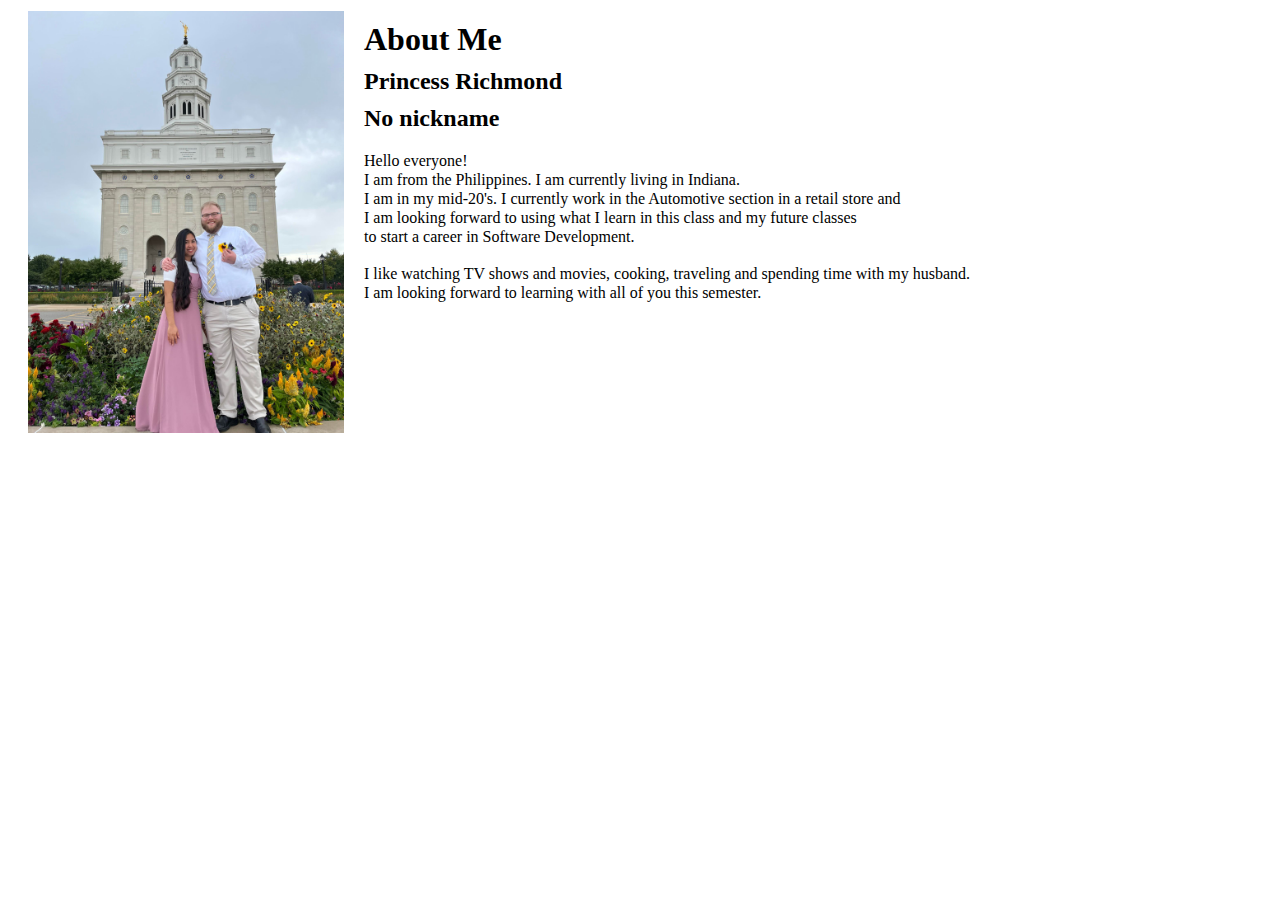
<file: aboutme/index.html>
<!DOCTYPE html>
<html lang="en">
<head>
    <meta charset="UTF-8">
    <meta name="viewport" content="width=device-width, initial-scale=1.0">
    <link rel="stylesheet" href="styles.css">
    <title>Document</title>
</head>
<body>
  <header>
    </header>
    <main>
        
    <div class="container">
    <img src="../aboutme/images/309352030_3057537101204388_59479311451394128_n.jpg" alt="ourpic">

    <div class="text">
    <h1>About Me</h1>
    <h2>Princess Richmond</h2>
    <h2 id="nickname">No nickname</h2>
    <p>Hello everyone!</p>
    <p>I am from the Philippines. I am currently living in Indiana.</p>
    <p>I am in my mid-20's. I currently work in the Automotive section in a retail store and</p>
    <p>I am looking forward to using what I learn in this class and my future classes </p>
    <p>to start a career in Software Development.</p><br>
    <p>I like watching TV shows and movies, cooking, traveling and spending time with my husband.</p>
    <p>I am looking forward to learning with all of you this semester.</p>
    </div>
    </div>
    </main>
</body>
</html>
</file>
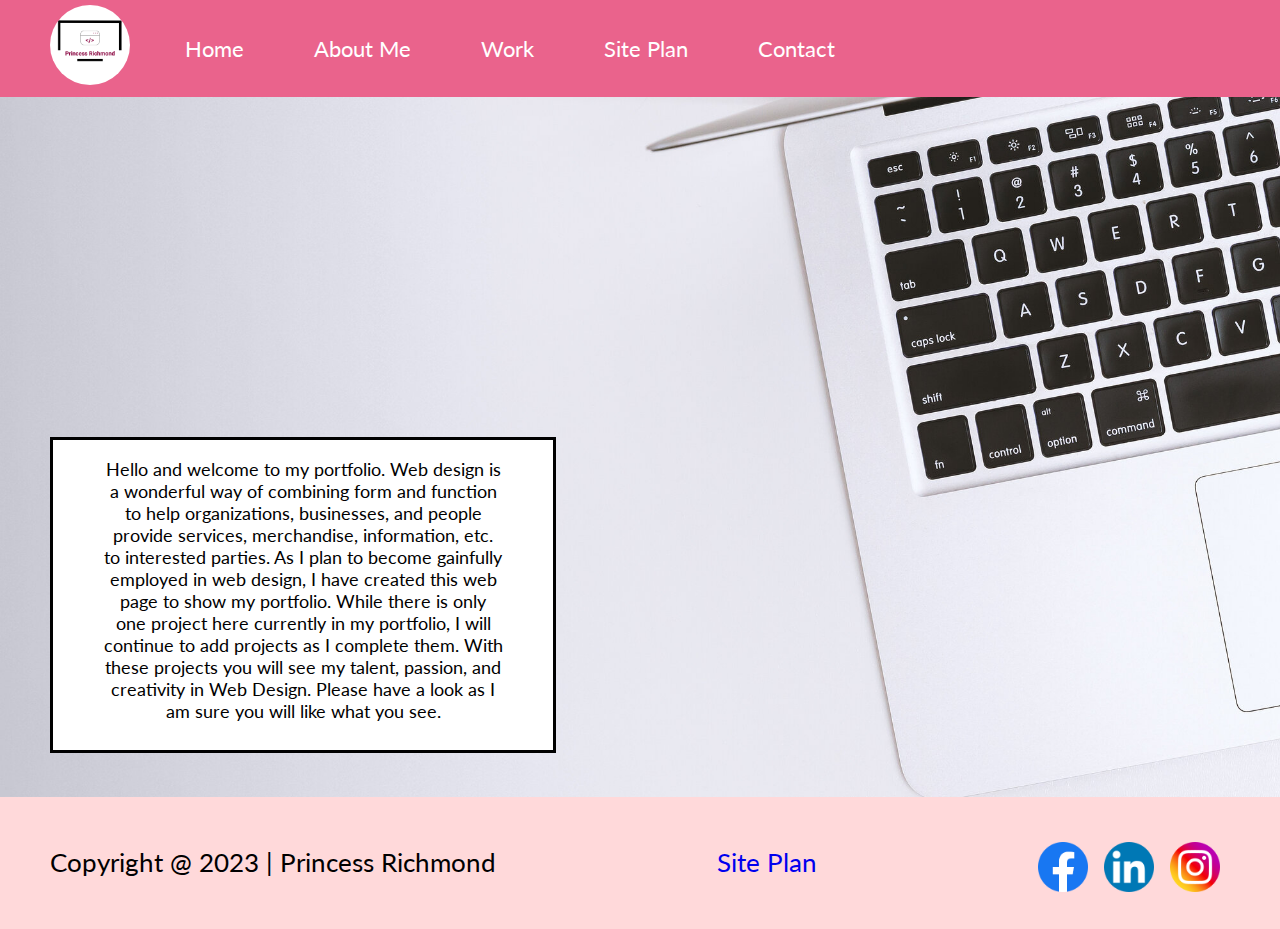
<file: myportfolio/index.html>
<!DOCTYPE html>
<html lang="en">
<head>
    <meta charset="UTF-8">
    <meta name="viewport" content="width=device-width, initial-scale=1.0">
    <link rel="stylesheet" href="styles/style.css">
    <title>My Personal Portfolio</title>
</head>
<body>
    <div id="content">
        <header>
            <a id="logo_link" href="index.html">
            <img class="logo" src="images/logo.png" alt="My Portfolio Logo">
            </a>
            <nav>
                <a href="index.html">Home</a>
                <a href="aboutme.html">About Me</a>
                <a href="work.html">Work</a>
                <a href="site-plan.html">Site Plan</a>
                <a href="contact.html">Contact</a>
            </nav>
        </header>

        <main class="home-grid">
            <div class="home-container">
                <img class="home-img" src="images/rsz_imarc.jpg"  alt="Credit: IMarc">
            </div>
            <div class="home-text">
                <p>Hello and welcome to my portfolio. 
                    Web design is a wonderful way of combining form and function to help organizations, businesses, and people provide services, 
                    merchandise, information, etc. to interested parties. 
                    As I plan to become gainfully employed in web design, 
                    I have created this web page to show my portfolio. While there is only one project here currently in my portfolio, 
                    I will continue to add projects as I complete them. With these projects you will see my talent, passion, and creativity in Web Design. 
                    Please have a look as I am sure you will like what you see.
                </p>
            </div>
            
        </main> 


        <footer>
            <p>Copyright @ 2023 | Princess Richmond</p>
            <p><a href="site-plan.html" target="_blank">Site Plan</a></p>
            <div class="social">
                <a href="https://facebook.com" target="_blank">
                    <img class="fb_image" src="images/fb.png" alt="fb icon">
                </a>
                <a href="https://twitter.com" target="_blank">
                    <img class="li_image" src="images/li.png" alt="linkedin icon" >
                </a>
                <a href="https://instagram.com" target="_blank">
                    <img class="ig_image" src="images/ig.png" alt="instagram icon">
                </a>
            </div>
        </footer>
    </div>
</body>
</html>
</file>
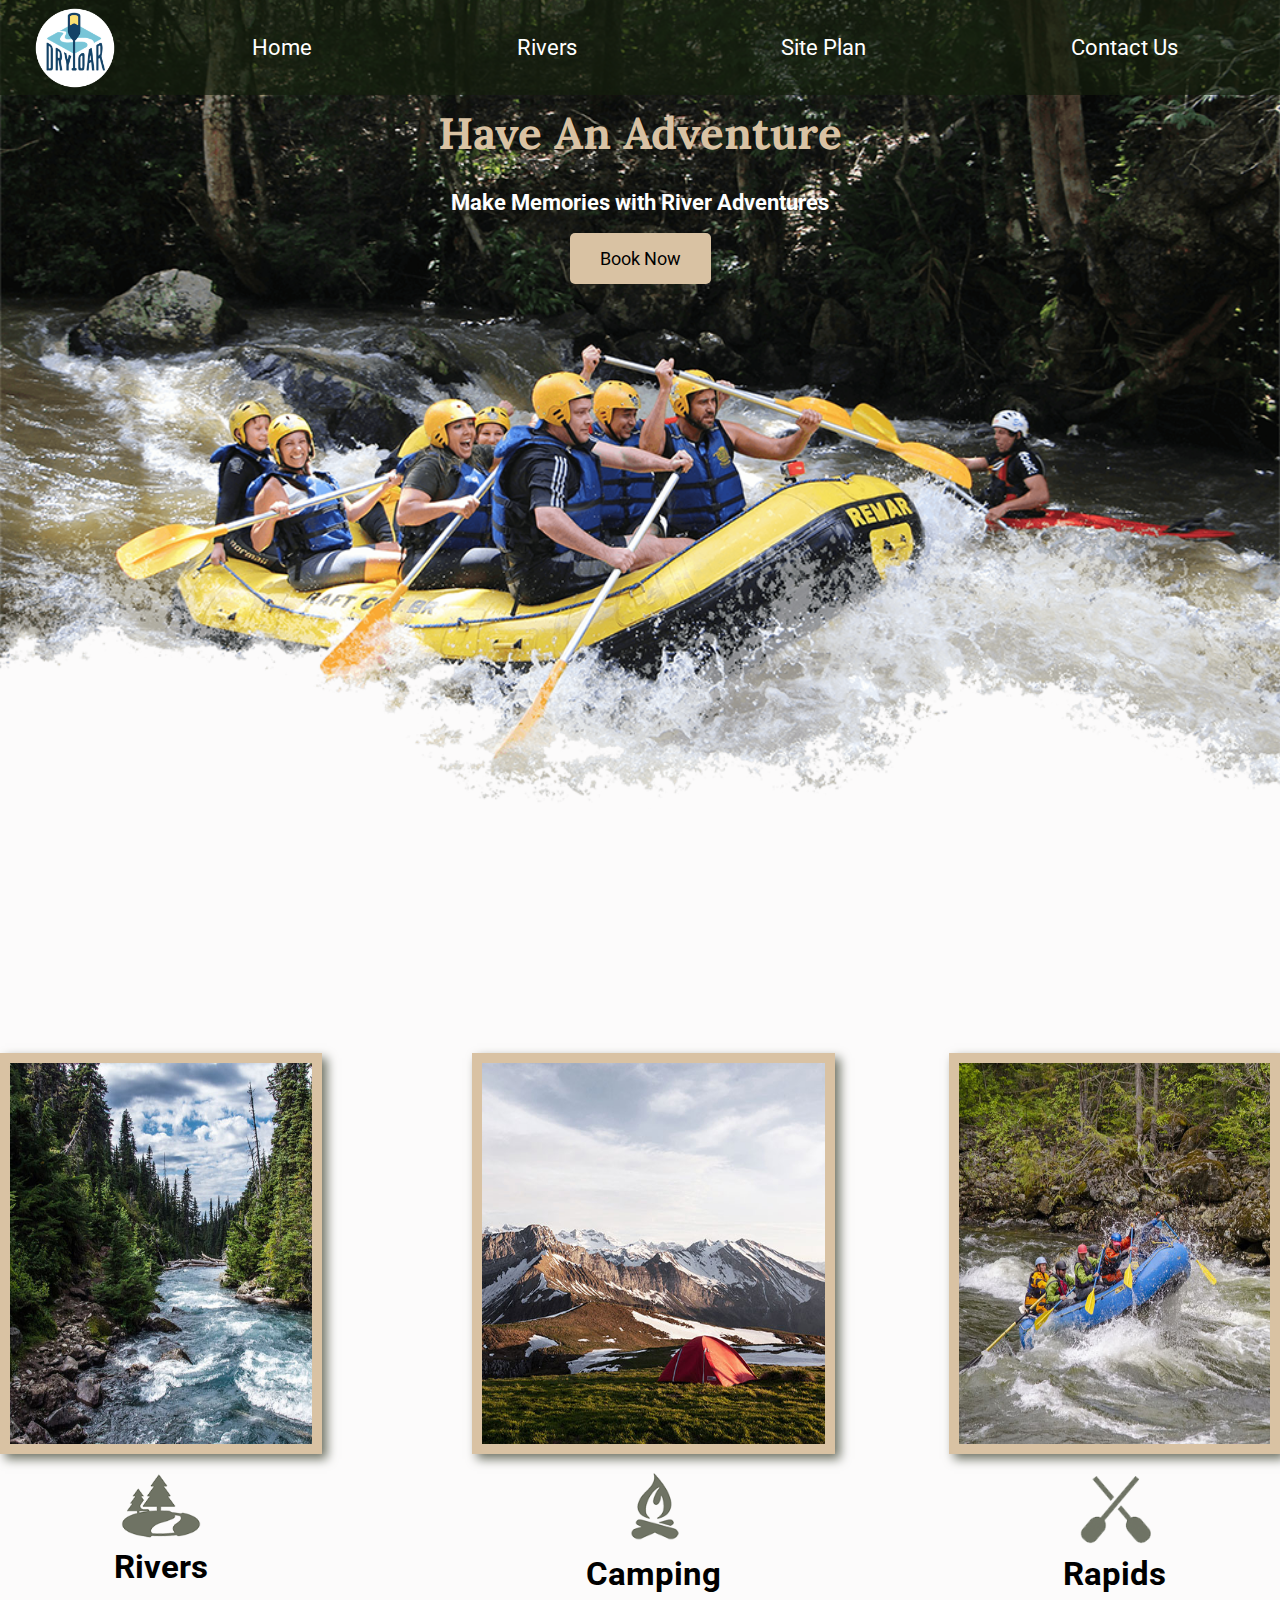
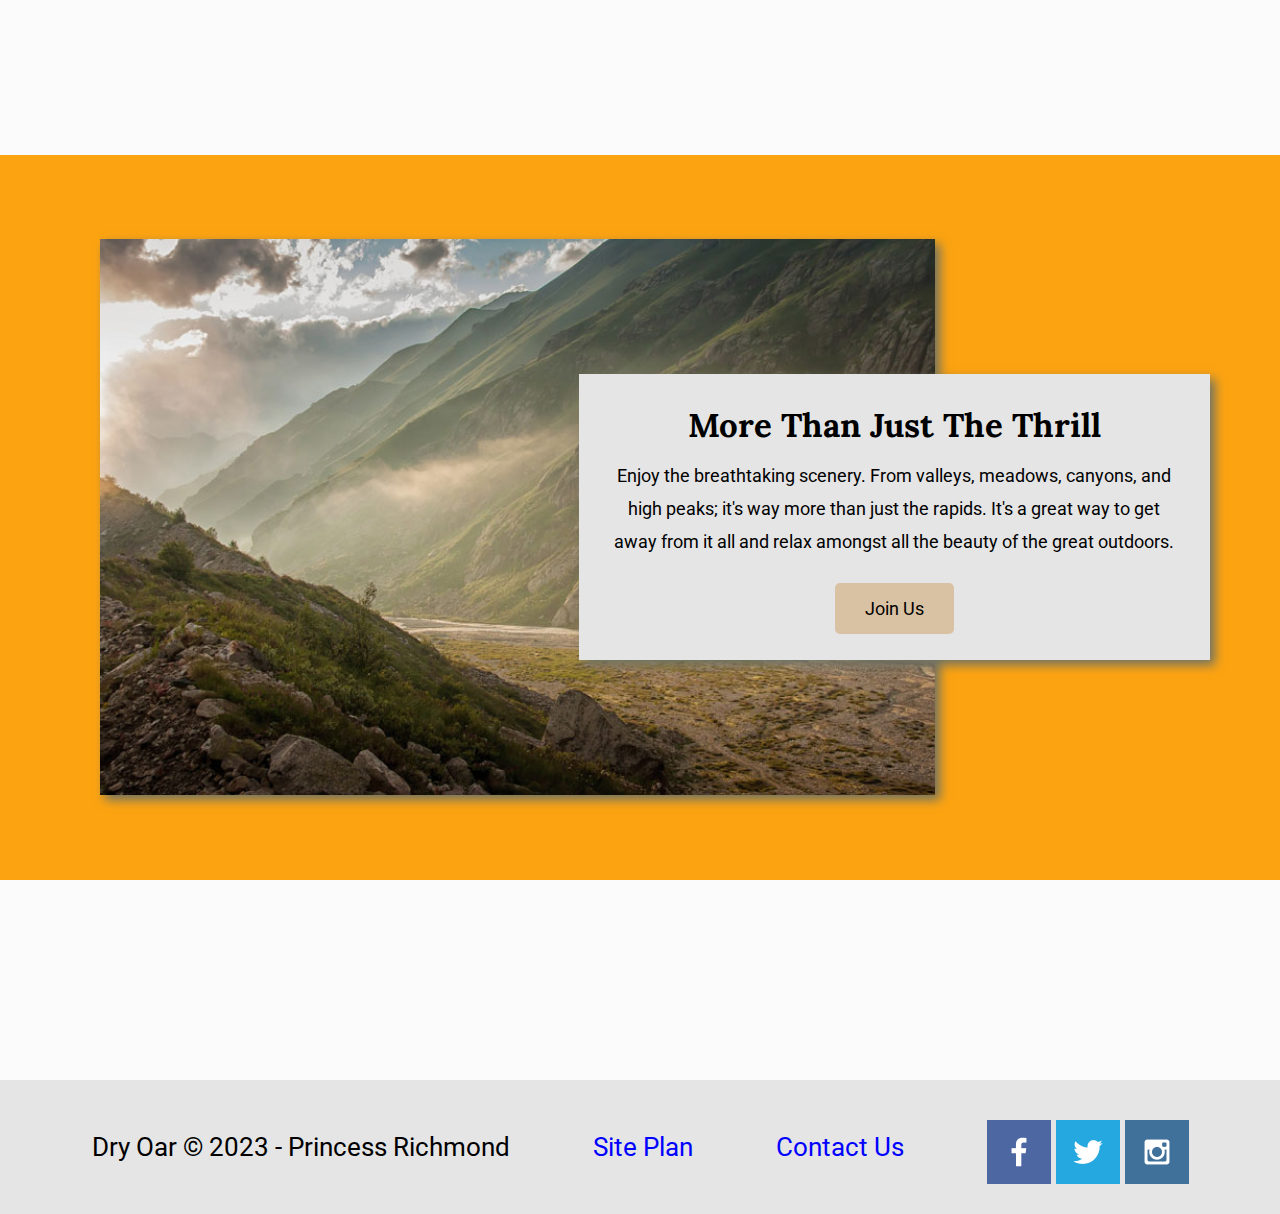
<file: wwr/index.html>
<!DOCTYPE html>
<html lang="en">
<head>
    <meta charset="UTF-8">
    <meta name="viewport" content="width=device-width, initial-scale=1.0">
    <link rel="stylesheet" href="styles/style.css">
    <title>River Adventures</title>
</head>
<body>
    <div id="content">
        <header>
            <a id="logo_link" href="index.html">
            <img class="logo" src="images/logo.png" alt="Dry Oar Logo">
            </a>
            <nav>
                <a href="index.html">Home</a>
                <a href="rivers.html">Rivers</a>
                <a href="site-plan-rafting.html">Site Plan</a>
                <a href="contactus.html">Contact Us</a>
            </nav>
        </header>

        <div id="hero">
            <div id="hero-box">
                <img id="hero-img" src="images/hero.png" alt="People enjoying rafting">
            </div>
            <section id="hero-msg">
                <h1 class="home-title">Have An Adventure</h1>
                <h4>Make Memories with River Adventures</h4>
                <div class="button-box">
                    <a class="book" href="contactus.html">Book Now</a>
                </div>
            </section>
        </div>

        <main class="home-grid">
            <section class="rivers-card">
                <img class="card-img" src="images/rivers.jpg" alt="river in forest">
                <img class="icon" src="images/river_icon.png" alt="river icon">
                <h2>Rivers</h2>
            </section>
            <section class="camping-card">
                <img class="card-img" src="images/camping.jpg" alt="tent in mountains">
                <img class="icon" src="images/fire_icon.png" alt="fire icon">
                <h2>Camping</h2>
            </section>
            <section class="rapids-card">
                <img class="card-img" src="images/rapids.jpg" alt="rafting boat">
                <img class="icon" src="images/oars.png" alt="oars icon">
                <h2>Rapids</h2>
            </section>
            <div id="background"></div>
            <img class="mountains" src="images/mountains.jpg" alt="Misty mountains">
            <section class="msg">
                <h2>More Than Just The Thrill</h2>
                <p>Enjoy the breathtaking scenery. From valleys, meadows, canyons, and high peaks; it's way more than just the rapids. It's a great way to get away from it all and relax amongst all the beauty of the great outdoors. </p>
                <a class="join" href="rivers.html">Join Us</a>
            </section>
        </main>
        <footer>
            <p>Dry Oar &copy; 2023 - Princess Richmond</p>
            <p><a href="site-plan-rafting.html" target="_blank">Site Plan</a></p>
            <p><a href="contactus.html" target="_blank">Contact Us</a></p>
            <div class="social">
                <a href="https://facebook.com" target="_blank">
                    <img src="images/facebook.png" alt="fb icon">
                </a>
                <a href="https://twitter.com" target="_blank">
                    <img src="images/twitter.png" alt="twitter icon" >
                </a>
                <a href="https://instagram.com" target="_blank">
                    <img src="images/instagram.png" alt="instagram icon">
                </a>
            </div>
        </footer>
</div>
</body>
</html>
</file>
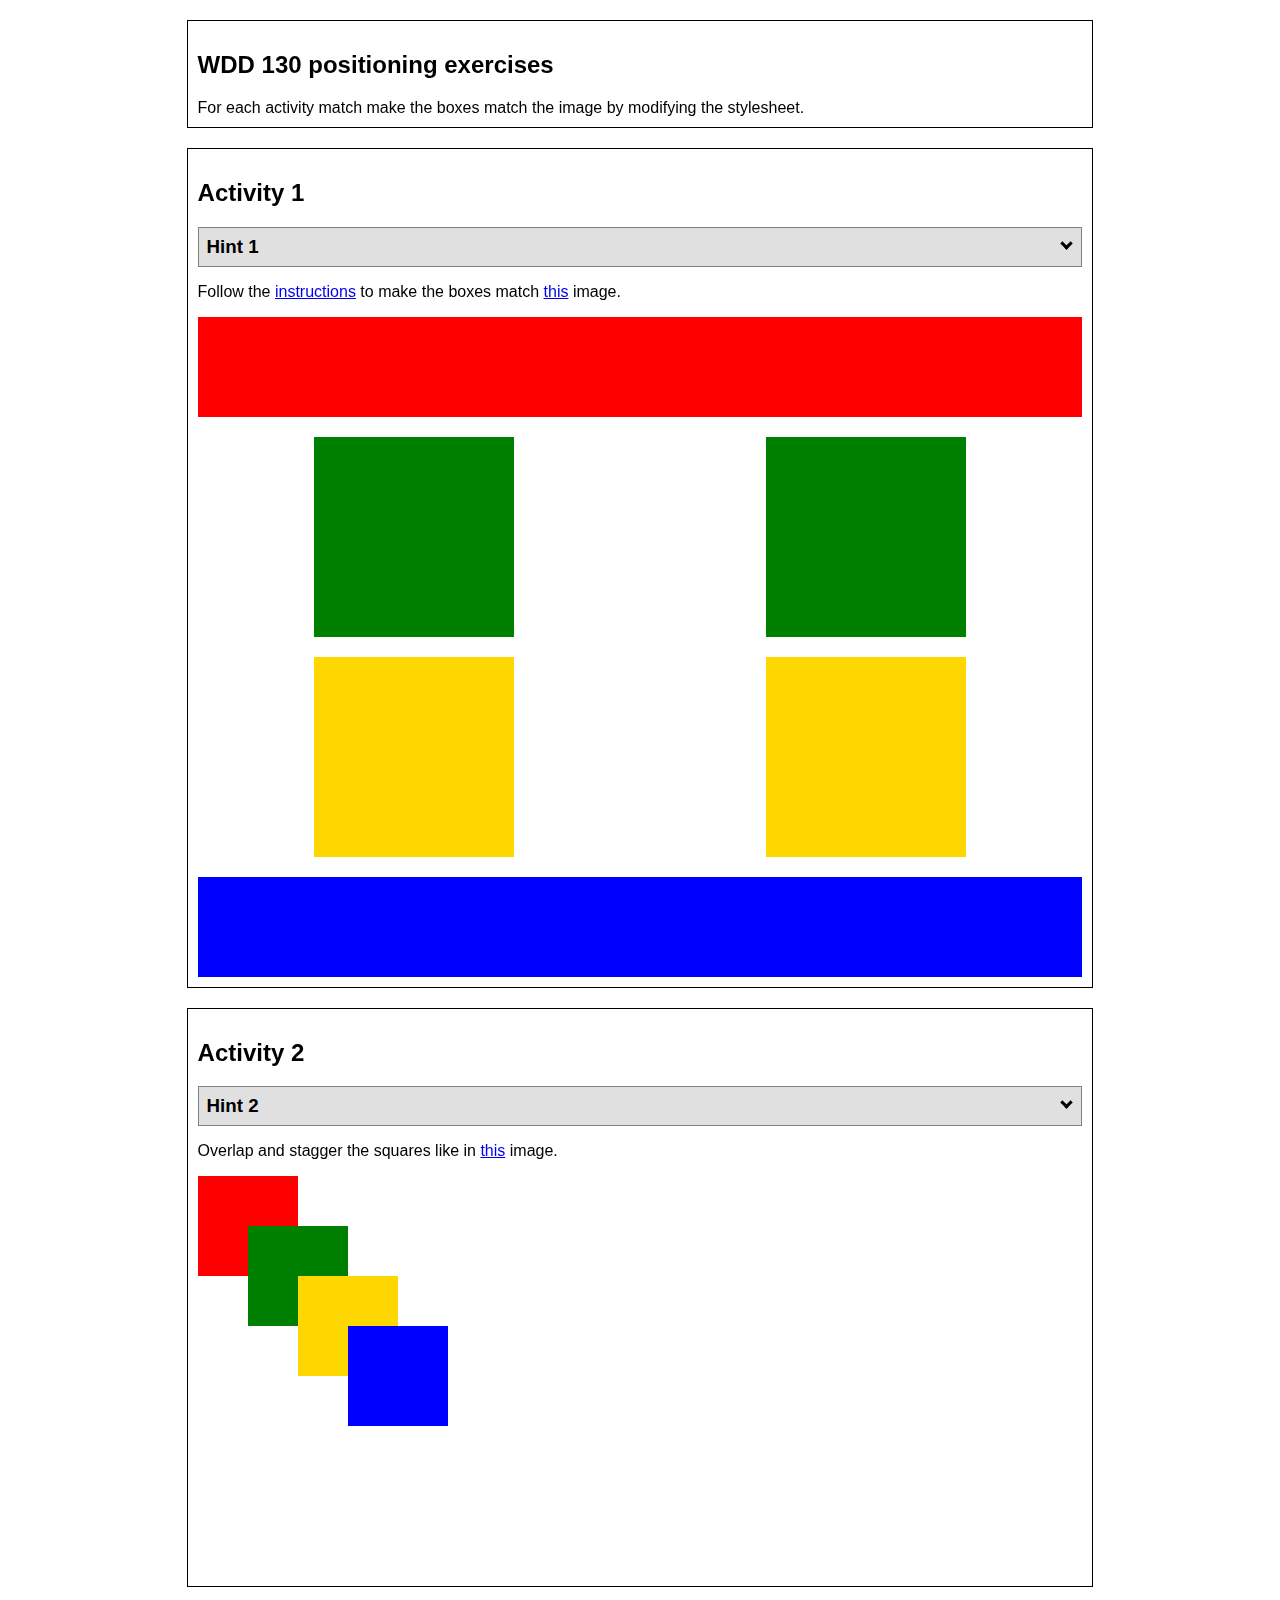
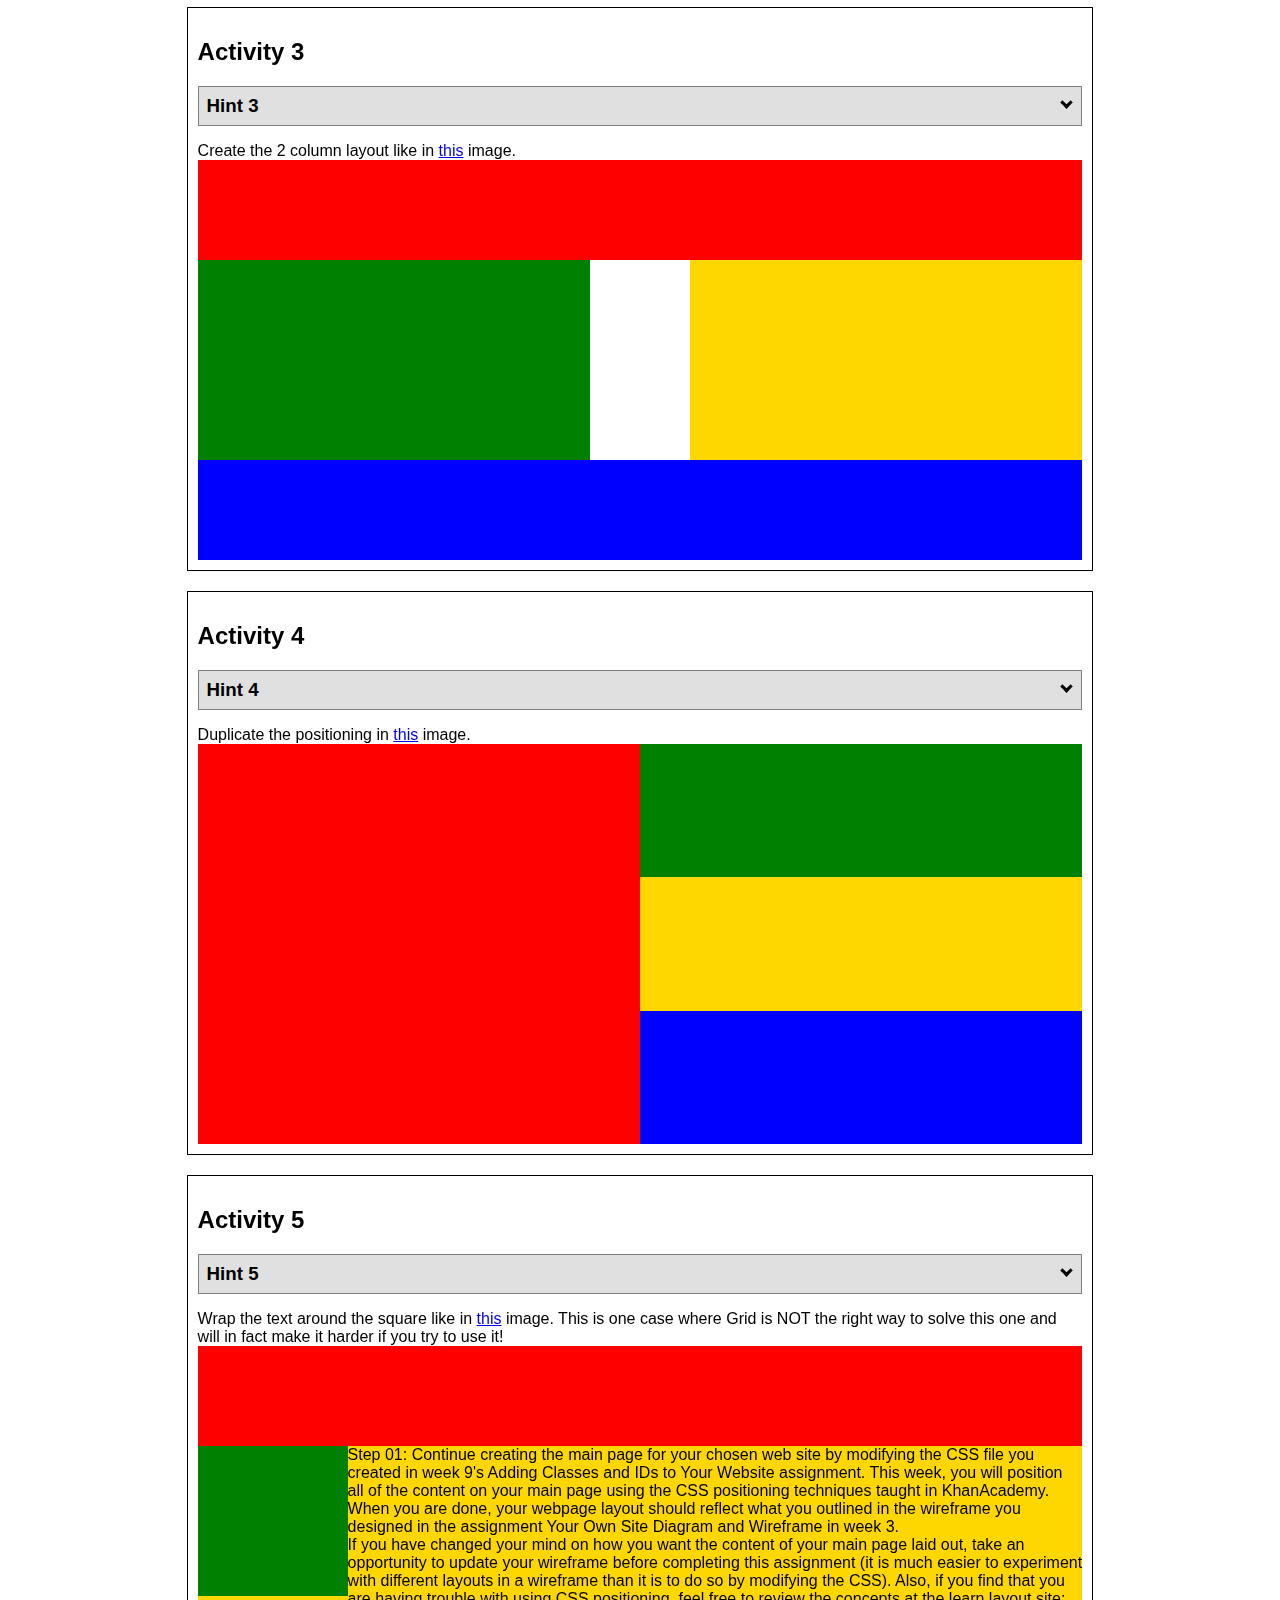
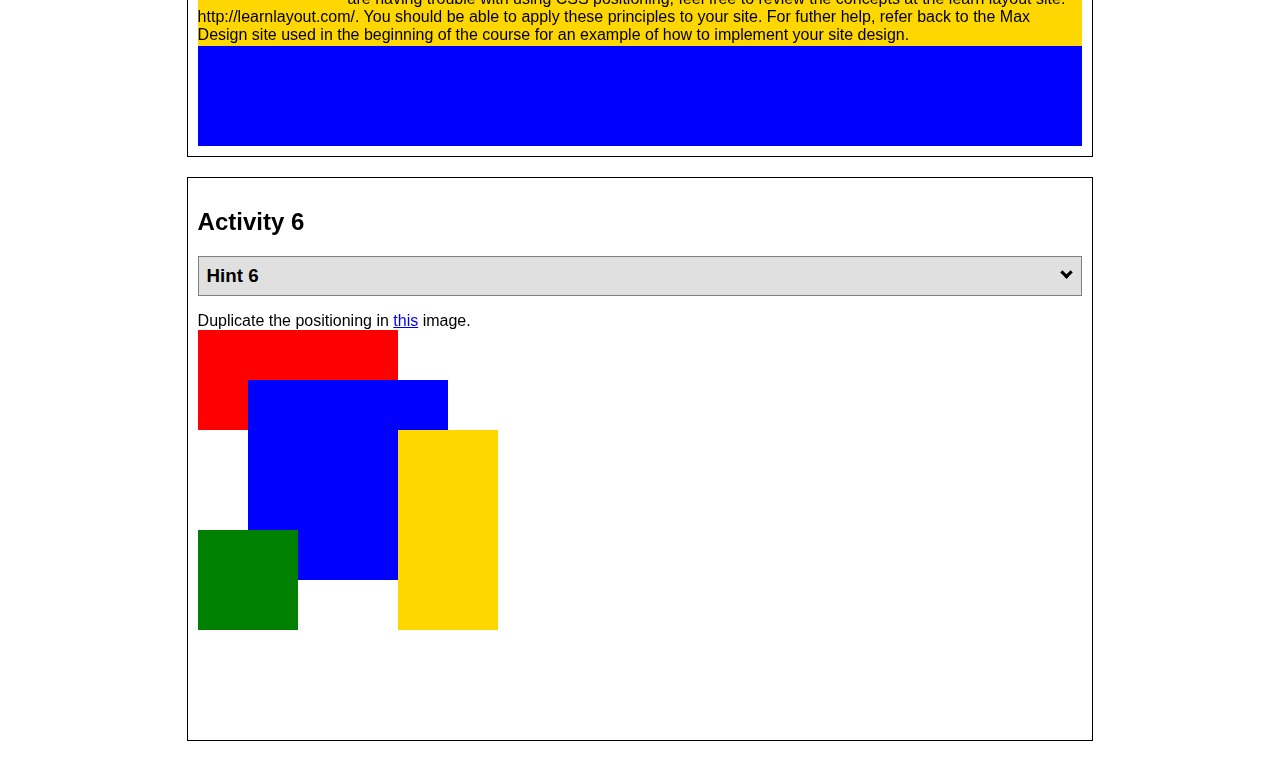
<file: positioning.html>
<!DOCTYPE html>
<html lang="en">
    <head>
    <!-- HTML - Name: positioning.html -->
    <title>Positioning Activity</title>
    <link rel="stylesheet" type="text/css" href="positionstyles.css" />
    </head>
    <body>
    <div class="activity">
        <h2>WDD 130 positioning exercises</h2>
        For each activity match make the boxes match the image by modifying the stylesheet.</div>
    <div class="activity">
        <h2>Activity 1</h2>
        <section class="hint"><input type="checkbox" ><i></i> <h3>Hint 1</h3><div><p>Check out the <a href="https://byui-wdd.github.io/wdd130/activities/css-positioning.html" target="_blank">activity instructions</a> in Ilearn!</p></div></section>
        <p>Follow the <a href="https://byui-wdd.github.io/wdd130/activities/css-positioning.html" target="_blank">instructions</a> to make the boxes match  <a href="https://byui-wdd.github.io/wdd130/images/example1.png" target="_blank">this</a> image.</p>
        <div class="content1" >
        <div class="red1" ></div>
        <div class="green1" ></div>
        <div class="green1" ></div>
        <div class="yellow1"></div>
        <div class="yellow1"></div>
        <div class="blue1"></div>
        </div>
    </div>
    <div class="activity">
        <h2>Activity 2</h2>
        <section class="hint"><input type="checkbox" > <h3>Hint 2</h3><i></i><div><p>Remember that the best way to shift elements around slightly on the page is with Margins.  You could also use Grid.  Either would work for this. If you choose margin remember that you can use a <em>negative</em> margin. (ie margin-top: -20px;)</p><h4>Properties used:</h4><ul><li>margin-top, margin-left</li><li>...or...</li><li>grid-template-columns: 50px 50px 50px 50px 50px</li></ul></div></section>
        <p>Overlap and stagger the squares like in <a href="https://byui-wdd.github.io/wdd130/images/example2.png" target="_blank">this</a> image.</p>
        <div class="content2" >
        <div class="red2" ></div>
        <div class="green2" ></div>
        <div class="yellow2"></div>
        <div class="blue2"></div>
        </div>
    </div>
    <div class="activity">
        <h2>Activity 3</h2>
        <section class="hint"><input type="checkbox" > <h3>Hint 3</h3><i></i><div><p>This one is going to be best solved with CSS Grid. Remember to make the boxes the right width first...then start moving them around. </p><h4>Properties used:</h4><ul><li>display:grid;</li><li>grid-template-columns:</li><li>grid-column-gap:</li>
        <li>grid-column:</li>  </ul></div></section>
        Create the 2 column layout like in <a href="https://byui-wdd.github.io/wdd130/images/example3.png" target="_blank">this</a>  image.
        <div class="content3" >
        <div class="red3" ></div>
        <div class="green3" ></div>
        <div class="yellow3"></div>
        <div class="blue3"></div>
        </div>
    </div>
    <div class="activity">
        <h2>Activity 4</h2>
        <section class="hint"><input type="checkbox" > <h3>Hint 4</h3><i></i><div><p>For the others we have been primarily concerned with width. For this one you will need to adjust height as well. </p><h4>Properties used:</h4><ul><li>display:grid;</li><li>grid-template-columns:</li><li>grid-row:</li></ul></div></section>
        Duplicate the positioning in <a href="https://byui-wdd.github.io/wdd130/images/example4.png" target="_blank">this</a> image. 
        <div class="content4" >
        <div class="red4" ></div>
        <div class="green4" ></div>
        <div class="yellow4"></div>
        <div class="blue4"></div>
        </div>
    </div>

    <div class="activity">
        <h2>Activity 5</h2>
        <section class="hint"><input type="checkbox" > <h3>Hint 5</h3><i></i><div><p>Grid is <strong>not</strong> the right way to do this.  In fact there is only one way to really do that...and that is with float. Remember that we float the thing we want the text to wrap around.  Also remember to start by making all the shapes the right size and shape.</p><h4>Properties used:</h4><ul><li>float: left;</li></ul></div></section>
        Wrap the text around the square like in <a href="https://byui-wdd.github.io/wdd130/images/example5.png" target="_blank">this</a> image. This is one case where Grid is NOT the right way to solve this one and will in fact make it harder if you try to use it!
        <div class="content5" >
        <div class="red5" ></div>
        <div class="green5" ></div>
        <div class="yellow5">Step 01: Continue creating the main page for your chosen web site by modifying the CSS file you created in week 9's Adding Classes and IDs to Your Website assignment. This week, you will position all of the content on your main page using the CSS positioning techniques taught in KhanAcademy. When you are done, your webpage layout should reflect what you outlined in the wireframe you designed in the assignment Your Own Site Diagram and Wireframe in week 3. <br />
            If you have changed your mind on how you want the content of your main page laid out, take an opportunity to update your wireframe before completing this assignment (it is much easier to experiment with different layouts in a wireframe than it is to do so by modifying the CSS). Also, if you find that you are having trouble with using CSS positioning, feel free to review the concepts at the learn layout site: http://learnlayout.com/. You should be able to apply these principles to your site. For futher help, refer back to the Max Design site used in the beginning of the course for an example of how to implement your site design.</div>
        <div class="blue5"></div>
        </div>
    </div>
    <div class="activity">
        <h2>Activity 6</h2>
        <section class="hint"><input type="checkbox" > <h3>Hint 6</h3><i></i><div><p>This one is all about visualizing the grid behind the layout. If you are having a hard time doing that first: all the sizes are even multiples of 100, and second here is another example with the lines drawn: <a href="https://byui-wdd.github.io/wdd130/images/example6-hint.png" target="_blank">example 6 with lines</a>. For this one you will find it easiest if you use px for the column width. You can also use <kbd>z-index</kbd> to control the element layering.    </p><h4>Properties used:</h4><ul><li>display:grid;</li><li>grid-template-columns:</li><li>grid-column:</li><li>grid-row:</li><li><a href="https://www.w3schools.com/cssref/pr_pos_z-index.asp" target="_blank">z-index:</a></li></ul></div></section>
        Duplicate the positioning in <a href="https://byui-wdd.github.io/wdd130/images/example6.png" target="_blank">this</a> image.
        <div class="content6" >
        <div class="red6" ></div>
        <div class="green6" ></div>
        <div class="yellow6"></div>
        <div class="blue6"></div>
        </div>
    </div>
    </body>
</html>
</file>
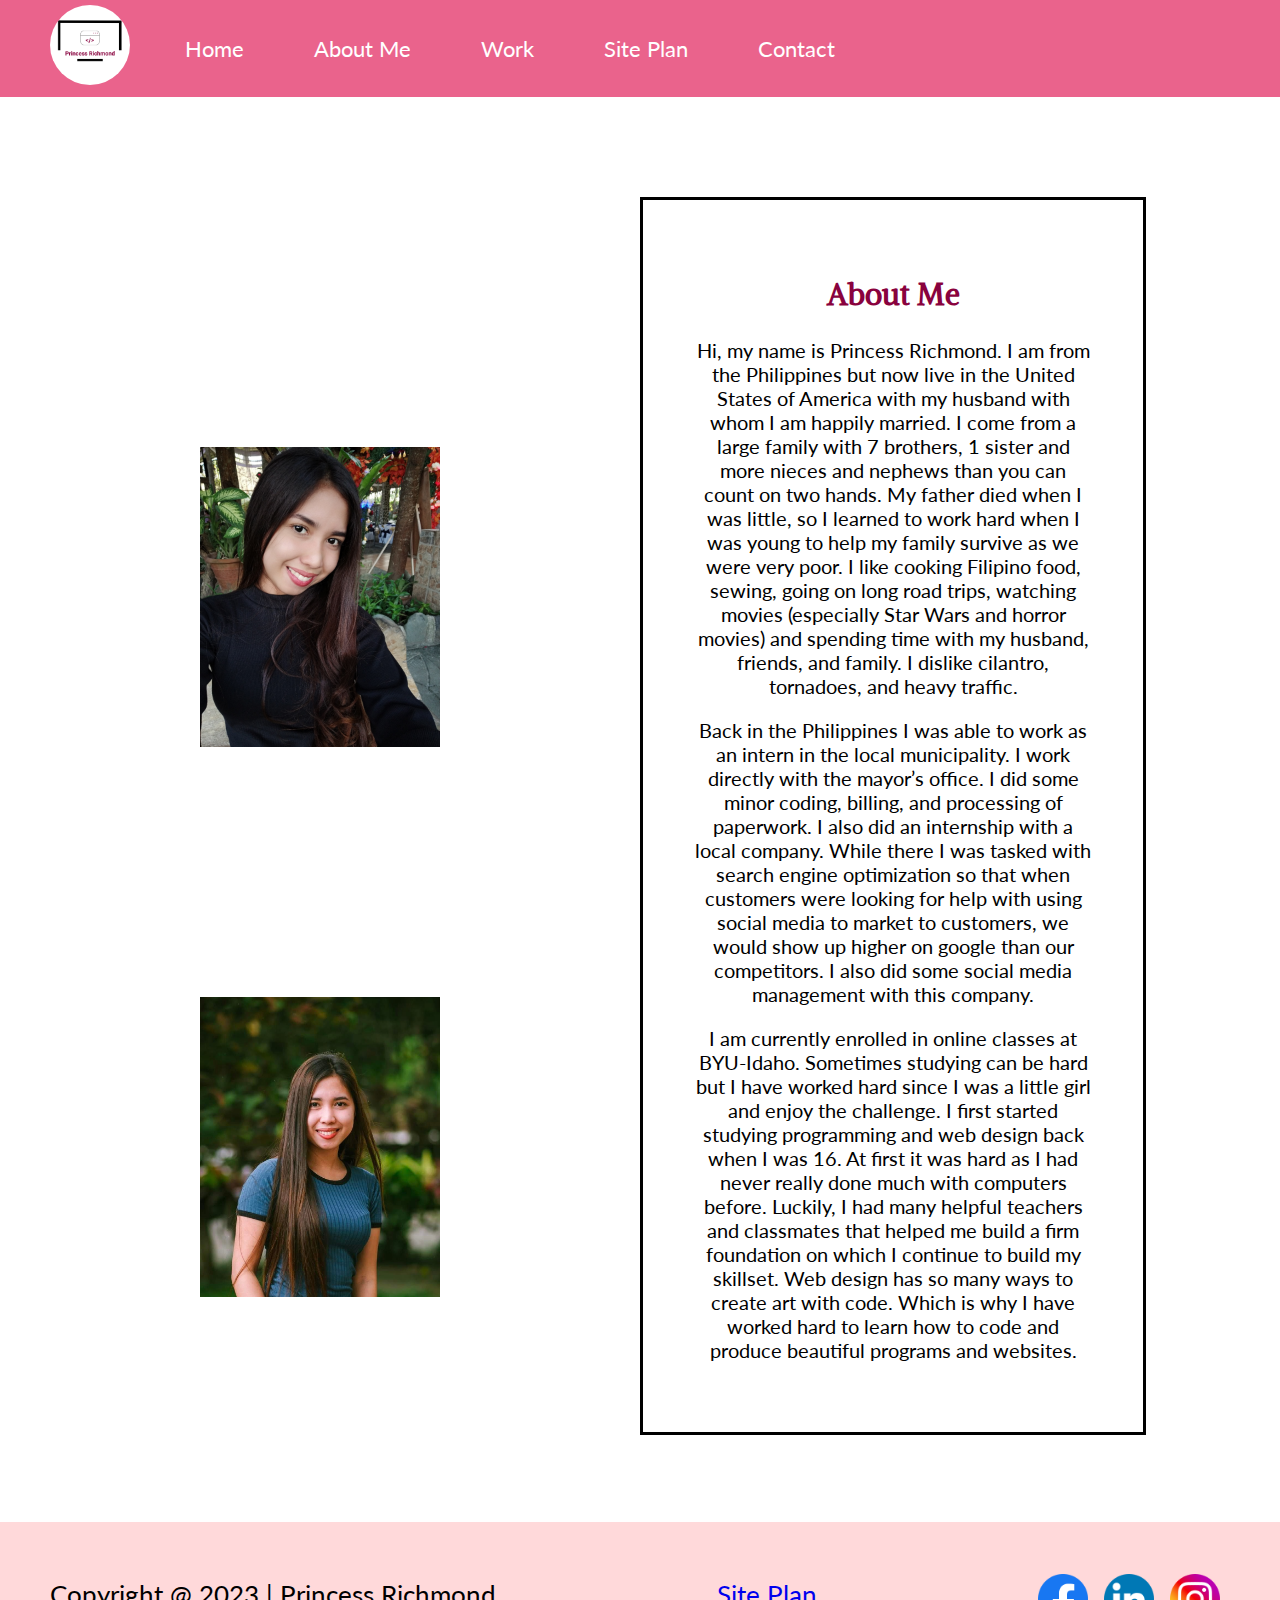
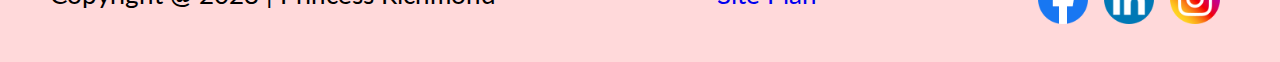
<file: myportfolio/aboutme.html>
<!DOCTYPE html>
<html lang="en">
<head>
    <meta charset="UTF-8">
    <meta name="viewport" content="width=device-width, initial-scale=1.0">
    <link rel="stylesheet" href="styles/style.css">
    <title>My Personal Portfolio</title>
</head>
<body>
    
    <div id="content">
        <header>
            <a id="logo_link" href="index.html">
            <img class="logo" src="images/logo.png" alt="My Portfolio Logo">
            </a>
            <nav>
                <a href="index.html">Home</a>
                <a href="aboutme.html">About Me</a>
                <a href="work.html">Work</a>
                <a href="site-plan.html">Site Plan</a>
                <a href="contact.html">Contact</a>
            </nav>
        </header>


        <main class="about-grid">
            <div class="about-row">
                <div class="column">
                    <div class="flip-card">
                        <div class="flip-card-inner">
                          <div class="flip-card-front">
                            <img class="img1" src="images/me.jpg" alt="my picture" style="max-width:300px;max-height:300px;">
                          </div>
                          <div class="flip-card-back">
                            <h3>Princess Richmond</h3>
                            <p>Web Designer</p>
                            <div class="social-flip">
                                <a href="https://facebook.com" target="_blank">
                                    <img class="fb" src="images/fb.png" alt="fb icon">
                                </a>
                                <a href="https://twitter.com" target="_blank">
                                    <img class="li" src="images/li.png" alt="linkedin icon" >
                                </a>
                                <a href="https://instagram.com" target="_blank">
                                    <img class="ig" src="images/ig.png" alt="instagram icon">
                                </a>
                            </div>
                          </div>
                        </div>
                    </div>
                    <div class="flip-card">
                        <div class="flip-card-inner">
                          <div class="flip-card-front">
                            <img class="img2" src="images/m.jpg" alt="my picture" style="max-width:300px;max-height:300px;">
                          </div>
                          <div class="flip-card-back">
                            <h3>Princess Richmond</h3>
                            <p>Web Designer</p>
                            <div class="social-flip">
                                <a href="https://facebook.com" target="_blank">
                                    <img class="fb" src="images/fb.png" alt="fb icon">
                                </a>
                                <a href="https://twitter.com" target="_blank">
                                    <img class="li" src="images/li.png" alt="linkedin icon" >
                                </a>
                                <a href="https://instagram.com" target="_blank">
                                    <img class="ig" src="images/ig.png" alt="instagram icon">
                                </a>
                            </div>
                          </div>
                        </div>
                    </div>
                </div>
                <div class="column">
                    <div class="about-text">
                        <h2>About Me</h2>
                        <p>Hi, my name is Princess Richmond. I am from the Philippines but now live in the United 
                            States of America with my husband with whom I am happily married. 
                            I come from a large family with 7 brothers, 1 sister and more nieces and nephews than you can count on two hands. 
                            My father died when I was little, so I learned to work hard when I was young to help my family survive as we were very poor. 
                            I like cooking Filipino food, sewing, going on long road trips, watching movies 
                            (especially Star Wars and horror movies) and spending time with my husband, friends, and family.
                             I dislike cilantro, tornadoes, and heavy traffic.
                        </p>
                        <p>Back in the Philippines I was able to work as an intern in the local municipality. I work directly with the mayor’s office. 
                            I did some minor coding, billing, and processing of paperwork. I also did an internship with a local company. 
                            While there I was tasked with search engine optimization so that when customers were looking 
                            for help with using social media to market to customers, we would show up higher on google than our competitors. 
                            I also did some social media management with this company.
                        </p>
                        <p>I am currently enrolled in online classes at BYU-Idaho. 
                            Sometimes studying can be hard but I have worked hard since I was a little girl and enjoy the challenge. 
                            I first started studying programming and web design back when I was 16. 
                            At first it was hard as I had never really done much with computers before. 
                            Luckily, I had many helpful teachers and classmates that helped me build a firm 
                            foundation on which I continue to build my skillset. Web design has so many ways to create art with code. 
                            Which is why I have worked hard to learn how to code and produce beautiful programs and websites.</p>
                    </div>
                </div>
              </div>
            
            <div class="about-container">
               
           </div>
        </main>

        <footer>
            <p>Copyright @ 2023 | Princess Richmond</p>
            <p><a href="site-plan.html" target="_blank">Site Plan</a></p>
            <div class="social">
                <a href="https://facebook.com" target="_blank">
                    <img class="fb_image" src="images/fb.png" alt="fb icon">
                </a>
                <a href="https://twitter.com" target="_blank">
                    <img class="li_image" src="images/li.png" alt="linkedin icon" >
                </a>
                <a href="https://instagram.com" target="_blank">
                    <img class="ig_image" src="images/ig.png" alt="instagram icon">
                </a>
            </div>
        </footer>
    </div>
</body>
</html>
</file>
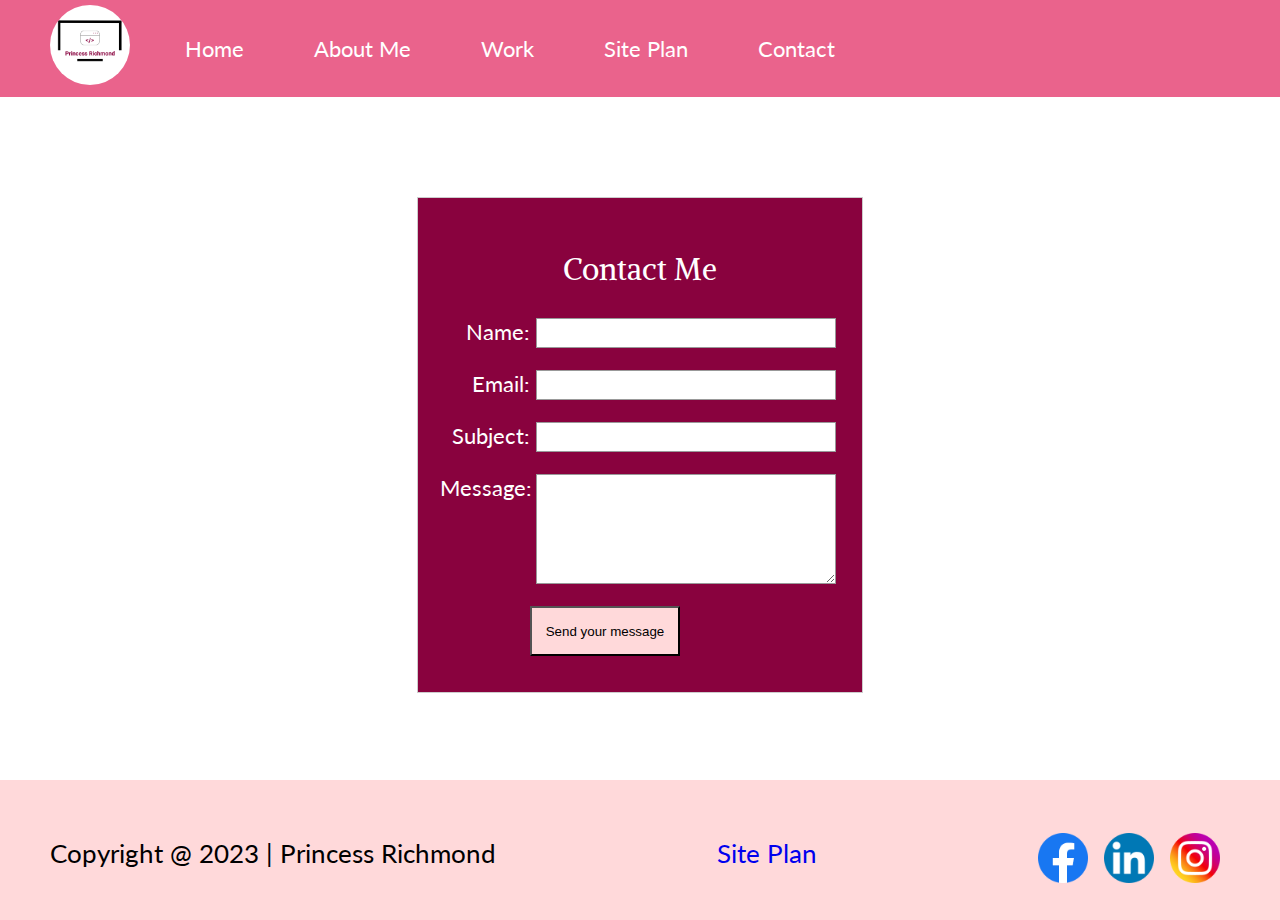
<file: myportfolio/contact.html>
<!DOCTYPE html>
<html lang="en">
<head>
    <meta charset="UTF-8">
    <meta name="viewport" content="width=device-width, initial-scale=1.0">
    <link rel="stylesheet" href="styles/style.css">
    <title>My Personal Portfolio</title>
</head>
<body>
    <div id="contact-content">
        <header>
            <a id="logo_link" href="index.html">
            <img class="logo" src="images/logo.png" alt="My Portfolio Logo">
            </a>
            <nav>
                <a href="index.html">Home</a>
                <a href="aboutme.html">About Me</a>
                <a href="work.html">Work</a>
                <a href="site-plan.html">Site Plan</a>
                <a href="contact.html">Contact</a>
            </nav>
        </header>

       
        <main class="contactus-grid">
            <div id="feedback"></div>
            <form action="/my-handling-form-page" method="post" >
                <p class="form-heading">Contact Me</p>
                <ul>
                  <li>
                    <label for="name">Name:</label>
                    <input type="text" id="name" name="user_name" >
                  </li>
                  <li>
                    <label for="mail">Email:</label>
                    <input type="email" id="mail" name="user_email" >
                  </li>
                  <li>
                    <label for="subject">Subject:</label>
                    <input type="text" id="subject" name="user_subject" >
                  </li>
                  <li>
                    <label for="msg">Message:</label>
                    <textarea id="msg" name="user_message"></textarea>
                  </li>
                  <li class="button">
                    <button type="submit">Send your message</button>
                  </li>
                </ul>
              </form>
        </main>
           


        <footer>
            <p>Copyright @ 2023 | Princess Richmond</p>
            <p><a href="site-plan.html" target="_blank">Site Plan</a></p>
            <div class="social">
                <a href="https://facebook.com" target="_blank">
                    <img class="fb_image" src="images/fb.png" alt="fb icon">
                </a>
                <a href="https://twitter.com" target="_blank">
                    <img class="li_image" src="images/li.png" alt="linkedin icon" >
                </a>
                <a href="https://instagram.com" target="_blank">
                    <img class="ig_image" src="images/ig.png" alt="instagram icon">
                </a>
            </div>
        </footer>
</div>
<script>
    // get the feedback div element so we can do something with it.
    const feedbackElement = document.getElementById('feedback');
    // get the form so we can read what was entered in it.
    const formElement = document.forms[0];
    // add a 'listener' to wait for a submission of our form. When that happens run the code below.
    formElement.addEventListener('submit', function(e) {
        // stop the form from doing the default action.
        e.preventDefault();
        // set the contents of our feedback element to a message letting the user know the form was submitted successfully. Notice that we pull the name that was entered in the form to personalize the message!
        feedbackElement.innerHTML = 'Hello '+ formElement.user_name.value +'! Thank you for your message. We will get back with you as soon as possible!';
        // make the feedback element visible.
        feedbackElement.style.display = "block";
        // add a class to move everything down so our message doesn't cover it.
        document.body.classList.toggle('moveDown');
    });
</script>
</body>
</html>
</file>
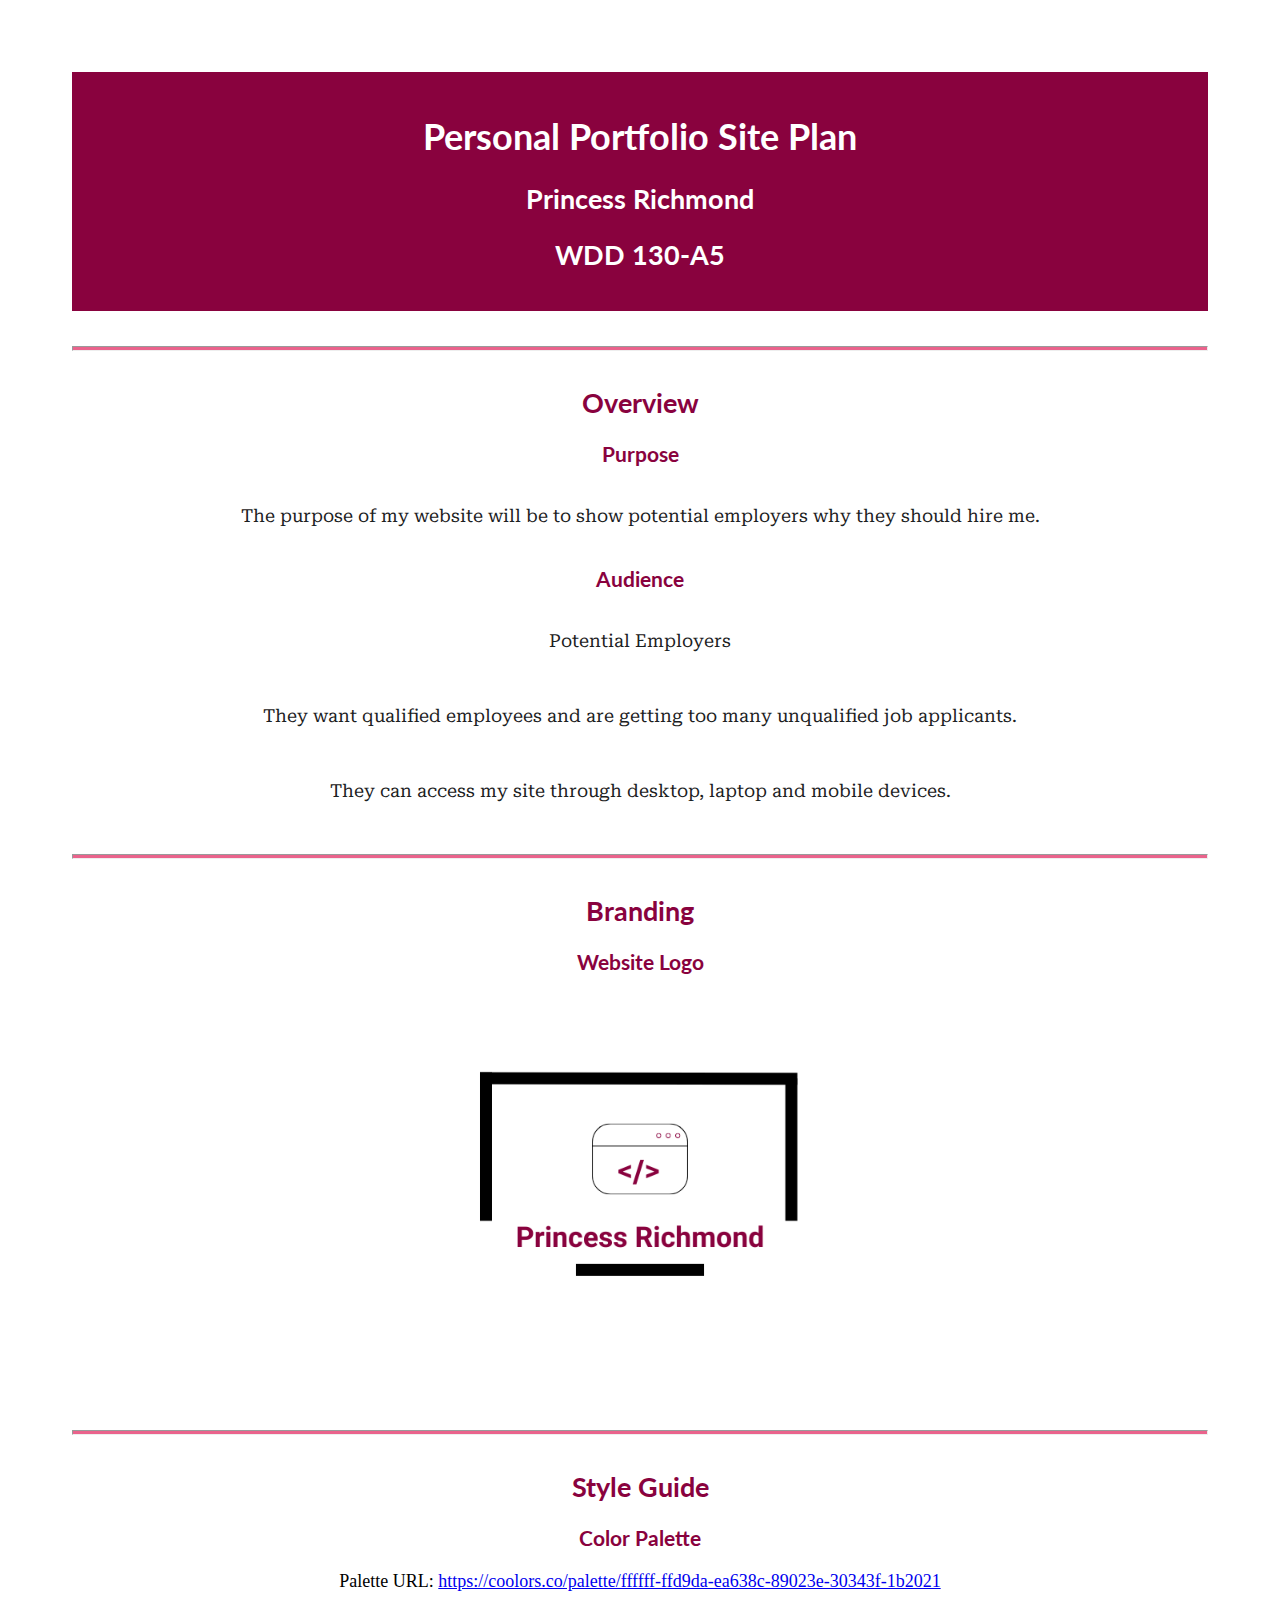
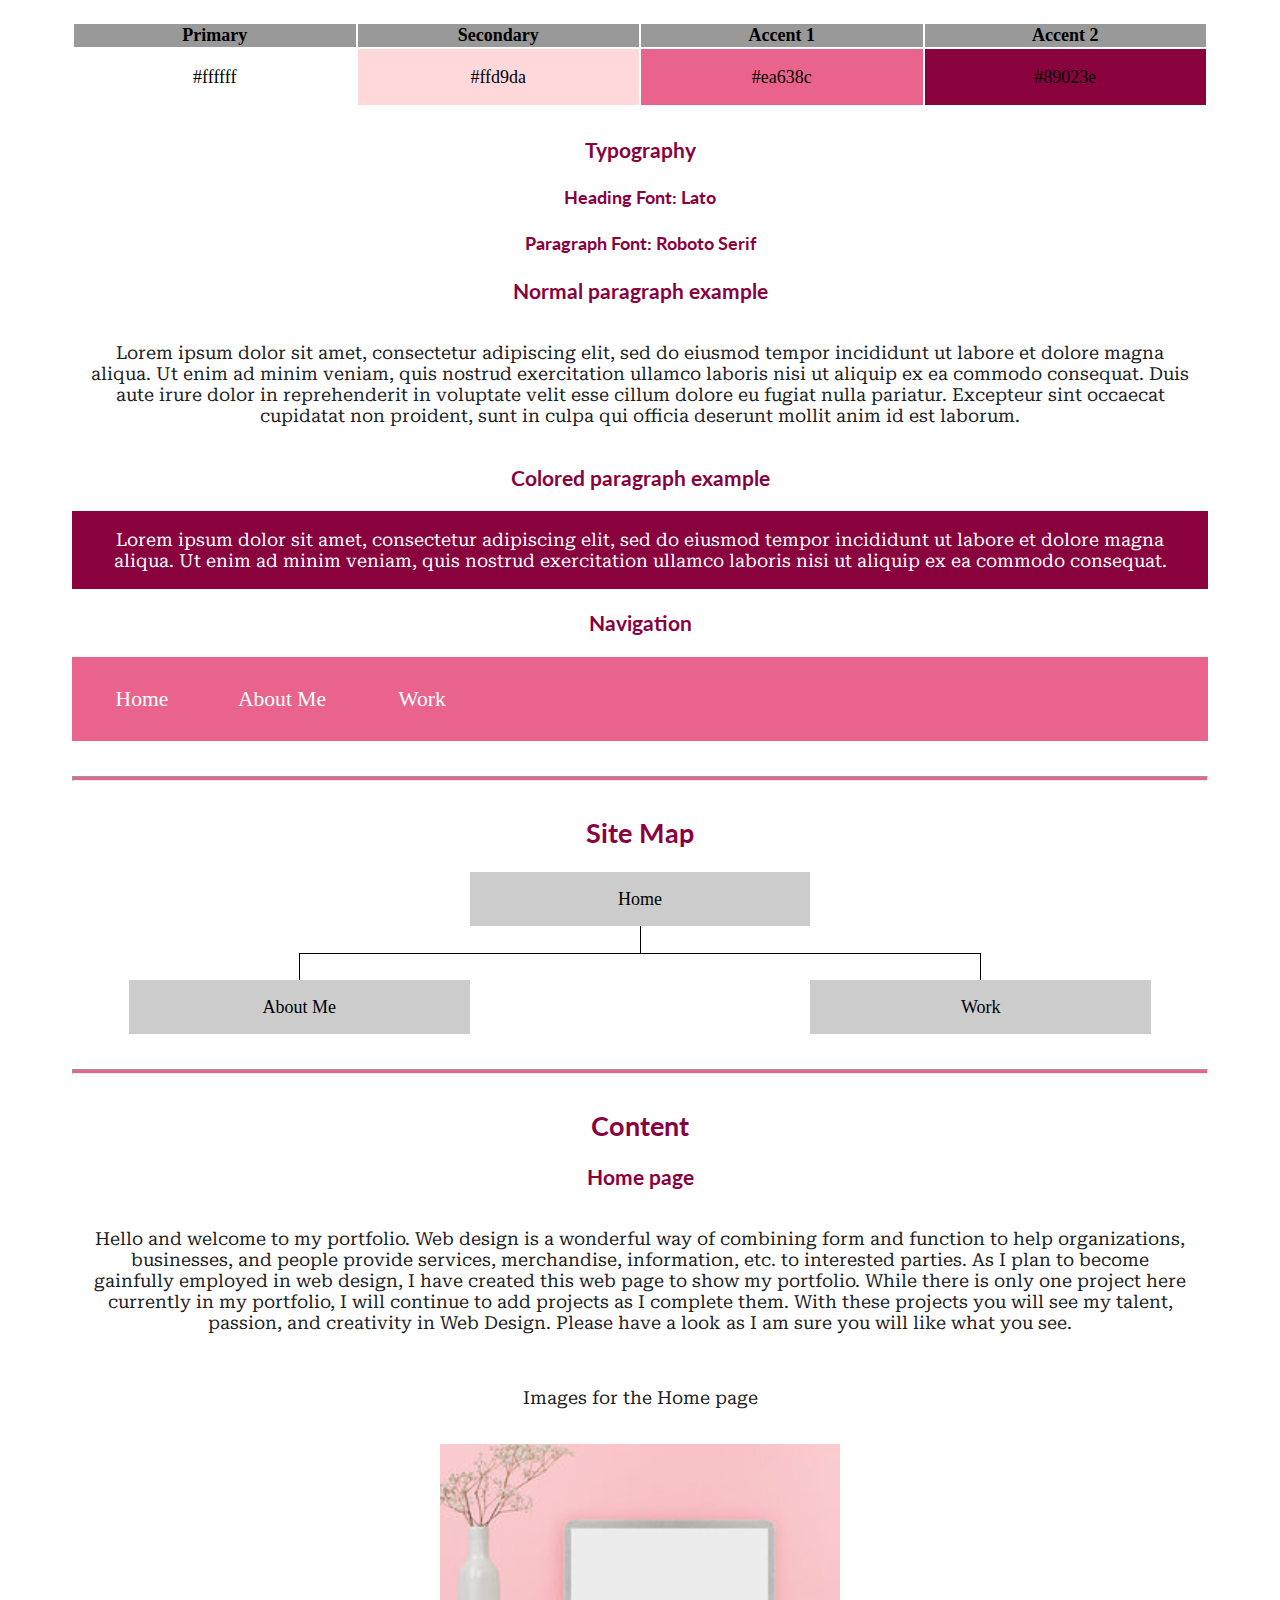
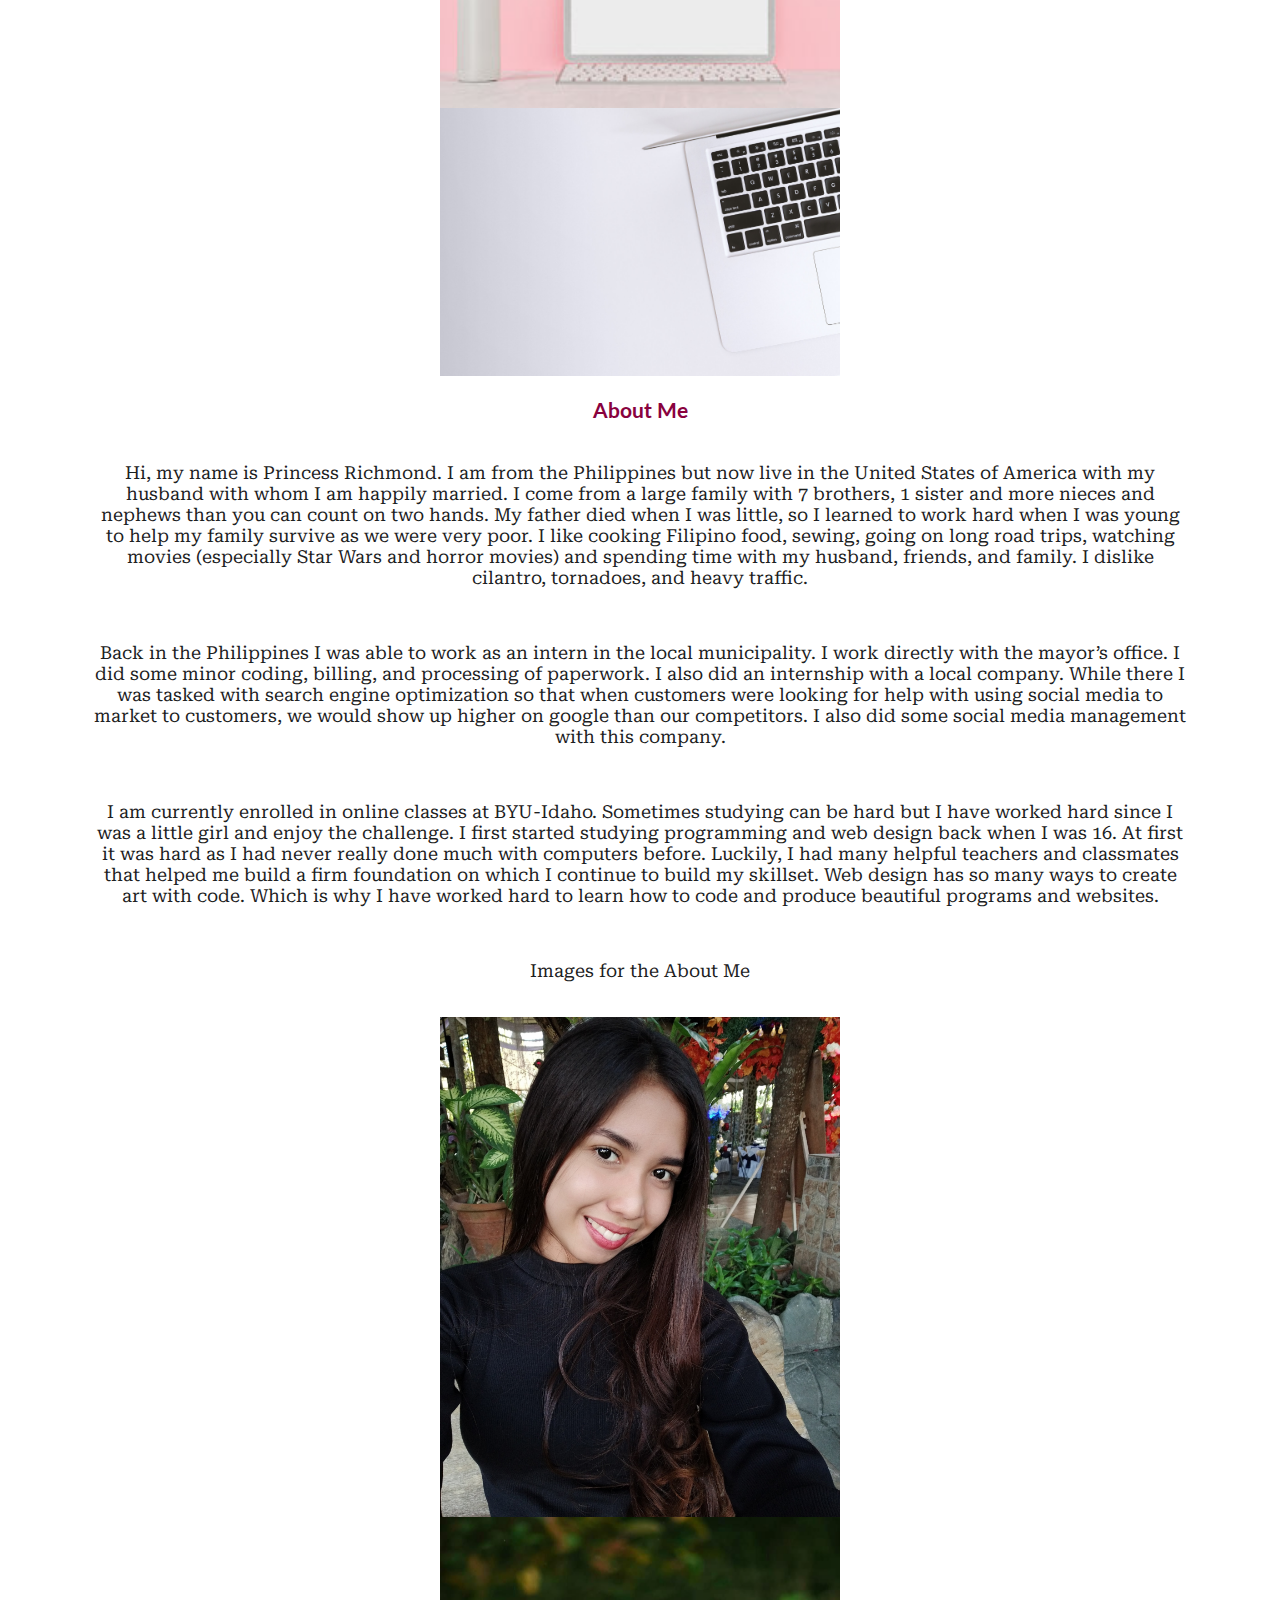
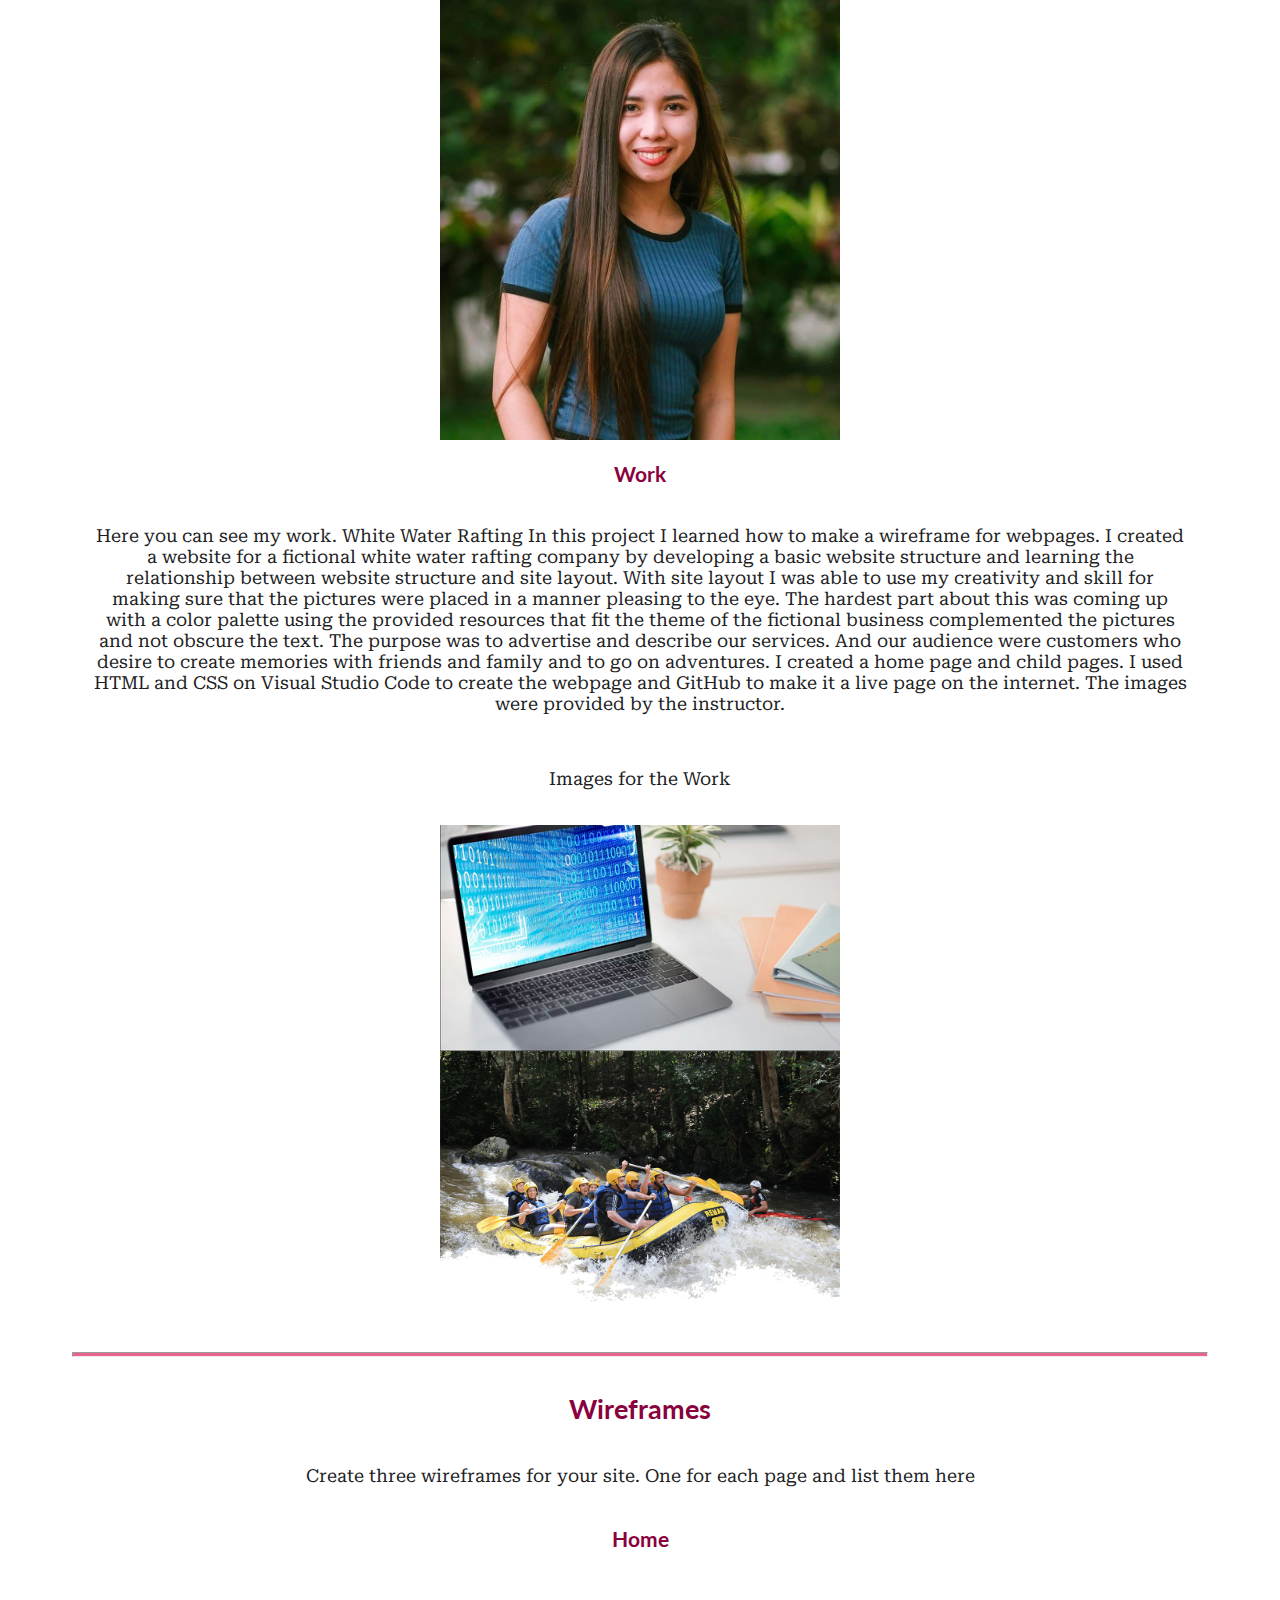
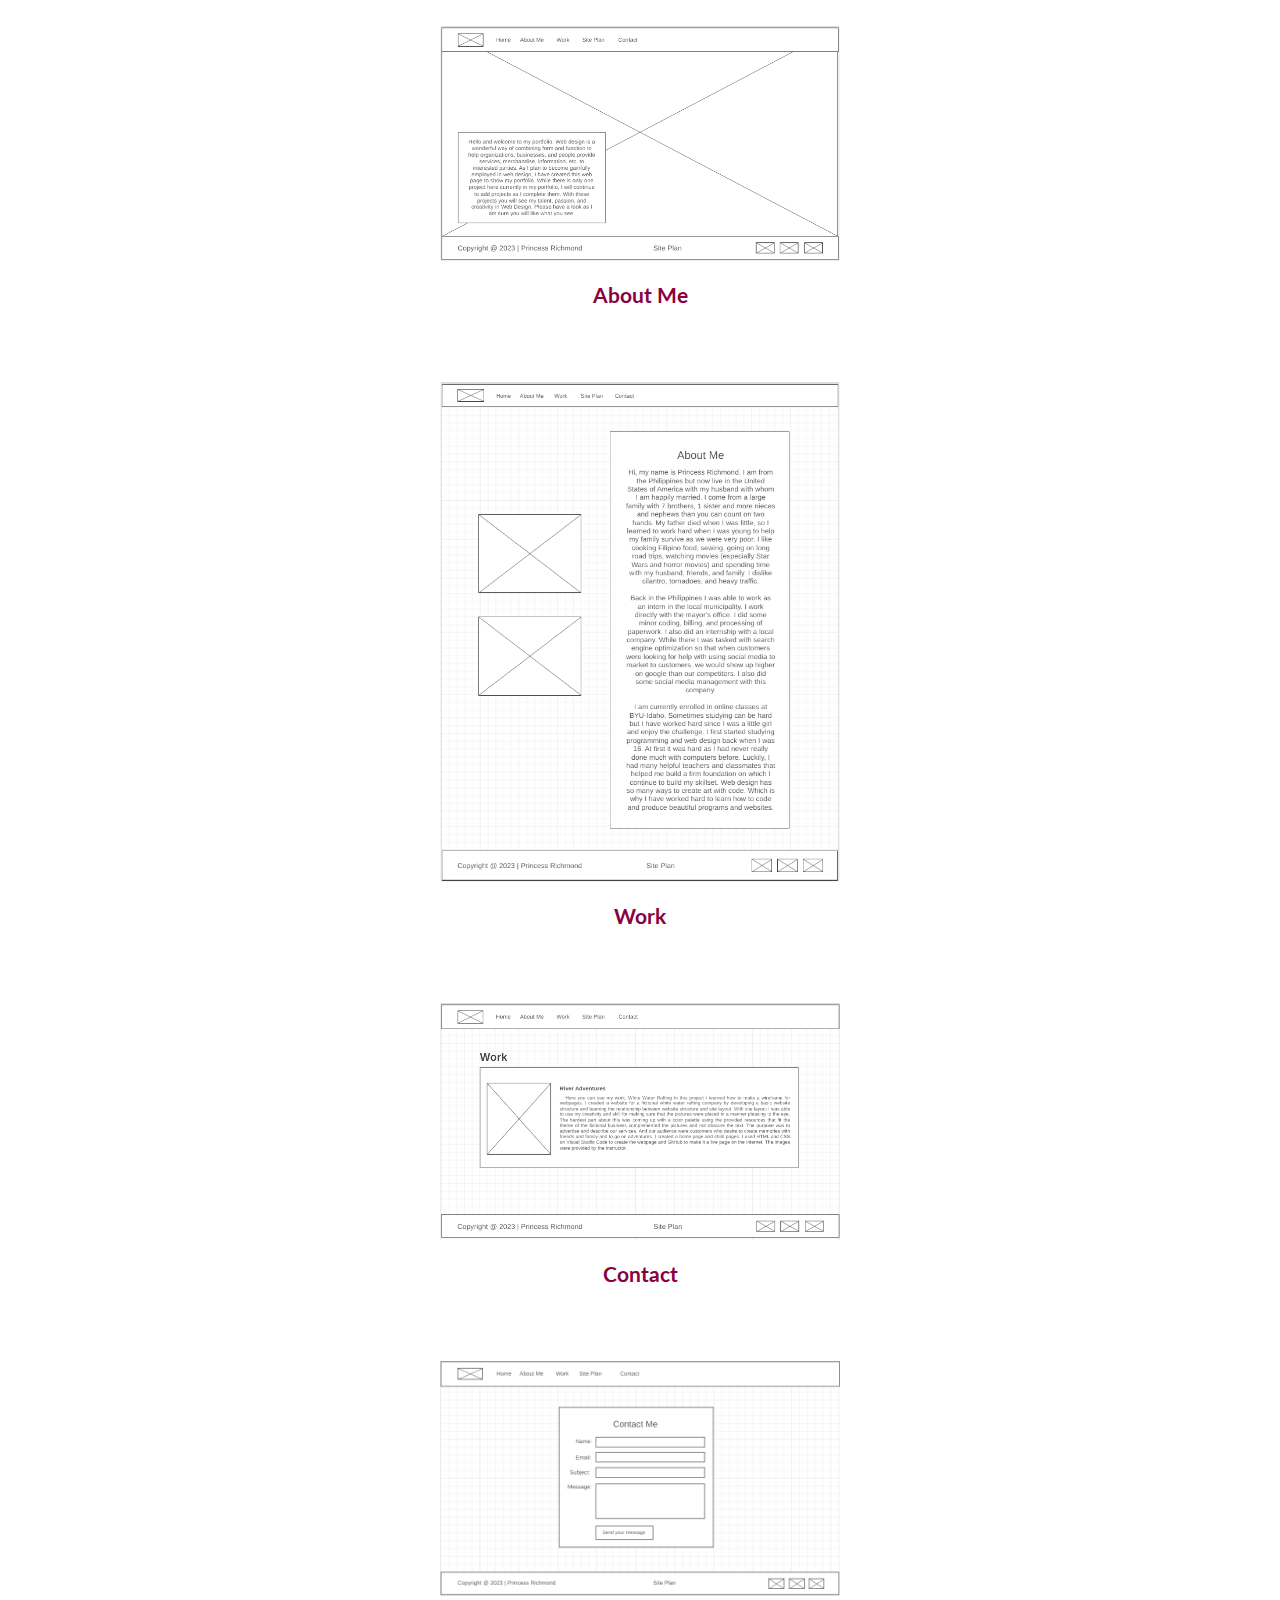
<file: myportfolio/site-plan.html>
<!DOCTYPE html>
<html lang="en-us">
    
  <head>
    <meta charset="utf-8">
    <title>Site Plan</title>
    <link type="text/css" rel="stylesheet" href="styles/site-plan.css">
  </head>

  <body>
    <header>
      <h1>Personal Portfolio Site Plan</h1>
      <h2>Princess Richmond</h2>
      <h2>WDD 130-A5</h2>
      <!-- In the header above, add the name or your site, your name and class number. For example if you are in section 3 you would put WDD 130.03 -->
    </header>
    <main>

      <!-- ------------------------Steps 2-3------------------------------ -->
      <hr>
      <h2>Overview</h2>
      <h3>Purpose</h3>
      <p>The purpose of my website will be to show potential employers why they should hire me.</p>  <!-- change this -->


      <h3>Audience</h3>
      <p>Potential Employers</p>
      <p>They want qualified employees and are getting too many unqualified job applicants.</p>
      <p>They can access my site through desktop, laptop and mobile devices.</p>  <!-- change this -->

      <hr>
      <h2>Branding</h2>
      <h3>Website Logo</h3>
      <!-- Replace this with some sort of logo for your site.  A logo can be as simple as the name of your site in a nice font :) -->
      <img src="images/logo.png" alt="Logo image">
      <hr>
      <h2>
        Style Guide
      </h2>

      <!-- ------------------------Steps 4-8------------------------------ -->

      <h3>
        Color Palette
      </h3>
      <!--  The colors you choose for a website are one of the most important decisions you will make. Follow the instructions on the activity in iLearn then return and replace the color codes below with the hex color codes (the 6 digit numbers that show at the bottom of each color) for the colors you have chosen below.  You should have at least 2 colors but do not have to fill in all 4 if you do not need them.  -->

      <!-- Copy and paste the URL to your finished palette below Make sure to paste it into both spots -->
      Palette URL: <a href="https://coolors.co/palette/ffffff-ffd9da-ea638c-89023e-30343f-1b2021" target="_blank">https://coolors.co/palette/ffffff-ffd9da-ea638c-89023e-30343f-1b2021</a>


      <table class="colors">
        <tr><th>Primary</th><th>Secondary</th><th>Accent 1</th><th>Accent 2</th></tr>
        <!-- Replace the numbers in the boxes below with your hex color codes. Then switch to the site-plan.css file and change your colors there as well. -->
        <tr><td class="primary">#ffffff</td><td class="secondary">#ffd9da</td><td class="accent1">#ea638c</td><td class="accent2">#89023e</td></tr>
      </table>

      <!-- ------------------------Step 9------------------------------ -->

      <h3>
        Typography
      </h3>
      <!-- Choose a font for your paragraphs (body copy) and headlines. What font(s) have you chosen? Why did you choose what you did?  Make sure to review the list of web safe fonts at W3Schools.org as a starting point.  Think also about which of your colors above you might use for background and font colors. -->

      <h4>
        Heading Font: Lato  <!-- change this -->
      </h4>
      <h4>
        Paragraph Font: Roboto Serif  <!-- change this -->
      </h4>
      <h3>
        Normal paragraph example
      </h3>
      <p>
        Lorem ipsum dolor sit amet, consectetur adipiscing elit, sed do eiusmod tempor incididunt ut labore et dolore magna aliqua. Ut enim ad minim veniam, quis nostrud exercitation ullamco laboris nisi ut aliquip ex ea commodo consequat. Duis aute irure dolor in reprehenderit in voluptate velit esse cillum dolore eu fugiat nulla pariatur. Excepteur sint occaecat cupidatat non proident, sunt in culpa qui officia deserunt mollit anim id est laborum.
      </p>
      <h3>
        Colored paragraph example
      </h3>
      <p class="colored">
        Lorem ipsum dolor sit amet, consectetur adipiscing elit, sed do eiusmod tempor incididunt ut labore et dolore magna aliqua. Ut enim ad minim veniam, quis nostrud exercitation ullamco laboris nisi ut aliquip ex ea commodo consequat. 
      </p>
      <!-- ------------------------Step 10------------------------------ -->

      <h3>
        Navigation
      </h3>
      <!-- Think about how you want your navigation bar to look. In the site-plan.css file change the colors to your colors to get the look you desire. --> 
      <nav>
        <a href="#">Home</a>
        <a href="#">About Me</a>
        <a href="#">Work</a>
      </nav>
      <hr>
      <h2>
        Site Map
      </h2>
      <div class="sitemap">
        <div class="sm-home">
          Home
        </div>
        <div class="sm-page2">
          About Me<!-- change this -->
        </div>
        <div class="sm-page3">
          Work  <!-- change this -->
        </div>

        <div class="top">
          &nbsp;
        </div>
        <div class="left">
          &nbsp;
        </div>
        <div class="right">
          &nbsp;
        </div>

      </div>

      <!-- --------Content Section -------------- -->
      <hr>
      <h2>
        Content
      </h2>
      <h3>Home page</h3>
      <p>
        Hello and welcome to my portfolio. Web design is a wonderful way of combining form and function to help organizations,
         businesses, and people provide services, merchandise, information, etc. to interested parties. 
         As I plan to become gainfully employed in web design, I have created this web page to show my portfolio. 
         While there is only one project here currently in my portfolio, I will continue to add projects as I complete them. 
         With these projects you will see my talent, passion, and creativity in Web Design. Please have a look as I am sure you will like what you see.
      </p>
      <!-- <p>If you have any questions, then you can contact me here:</p>
      <p>Gmail: princessdianemanalili@gmail.com</p>
      <p>LinkedIn: https://www.linkedin.com/in/princessdianerichmond/</p>
      <p>Facebook: https://www.facebook.com/princessdianne.manalili</p> -->
        
      <p>Images for the Home page</p>
        <img src="images/rsz_gettyimages_istockphoto.jpg" alt="Credit: Getty Images/ IStockPhoto">
        <img src="images/rsz_imarc.jpg" alt="Credit: IMarc">

      </ul>
      <h3>About Me</h3>
      <p>
        Hi, my name is Princess Richmond. I am from the Philippines but now live in the United States of America with my husband with whom I am happily married. 
        I come from a large family with 7 brothers, 1 sister and more nieces and nephews than you can count on two hands. 
        My father died when I was little, so I learned to work hard when I was young to help my family survive as we were very poor. 
        I like cooking Filipino food, sewing, going on long road trips, watching movies (especially Star Wars and horror movies) 
        and spending time with my husband, friends, and family. I dislike cilantro, tornadoes, and heavy traffic.
      </p>
      <p>
        Back in the Philippines I was able to work as an intern in the local municipality. 
        I work directly with the mayor’s office. I did some minor coding, billing, and processing of paperwork. 
        I also did an internship with a local company. While there I was tasked with search engine optimization so that 
        when customers were looking for help with using social media to market to customers, we would show up higher on 
        google than our competitors. I also did some social media management with this company.
      </p>
      <p>
        I am currently enrolled in online classes at BYU-Idaho. 
        Sometimes studying can be hard but I have worked hard since I was a little girl and enjoy the challenge. 
        I first started studying programming and web design back when I was 16. At first it was hard as 
        I had never really done much with computers before.  Luckily, I had many helpful teachers and classmates 
        that helped me build a firm foundation on which I continue to build my skillset. Web design has so many 
        ways to create art with code. Which is why I have worked hard to learn how to code and produce beautiful programs and websites. 


      </p>
      <p>Images for the About Me</p>
        <img src="images/me.jpg" alt="my picture">
        <img src="images/m.jpg" alt="my picture">

      </ul>
      <h3>Work</h3>
      <p>
        Here you can see my work.
        White Water Rafting
        In this project I learned how to make a wireframe for webpages. 
        I created a website for a fictional white water rafting company by developing a basic 
        website structure and learning the relationship between website structure and site layout. 
        With site layout I was able to use my creativity and skill for making sure that the pictures were 
        placed in a manner pleasing to the eye. The hardest part about this was coming up with a color palette using the 
        provided resources that fit the theme of the fictional business complemented the pictures and not obscure the text. 
        The purpose was to advertise and describe our services. And our audience were customers who desire to create memories with 
        friends and family and to go on adventures. I created a home page and child pages.  
        I used HTML and CSS on Visual Studio Code to create the webpage and 
        GitHub to make it a live page on the internet. The images were provided by the instructor.         
      </p>
      <p>Images for the Work</p>
        <img src="images/rsz_rawpxl.png" alt="Credit: RawPixel">
        <img src="images/hero.png" alt="Credit: RawPixel">

      </ul>
      <hr>
      <h2>
        Wireframes
      </h2>
      <p>
        Create three wireframes for your site. One for each page and list them here</p>

      <h3>Home</h3>
      <p>         
        <!-- [Any additional details about home that the wireframe does not make clear] -->
      </p>
      <img src="images/wireframe_home.png" alt="home page wireframe">

      <h3>About Me</h3>
      <p>         
        <!-- [Any additional details about page 2 that the wireframe does not make clear] -->
      </p>
      <img src="images/wireframe_aboutme.png" alt="about me page wireframe">

      <h3>Work</h3>
      <p>         
        <!-- [Any additional details about page 3 that the wireframe does not make clear] -->
      </p>
      <img src="images/wireframe_work.png" alt="work page wireframe">

      <h3>Contact</h3>
      <p>         
        <!-- [Any additional details about page 4 that the wireframe does not make clear] -->
      </p>
      <img src="images/contactpage.png" alt="contact page wireframe">
    </main>
  </body>

</html>
</file>
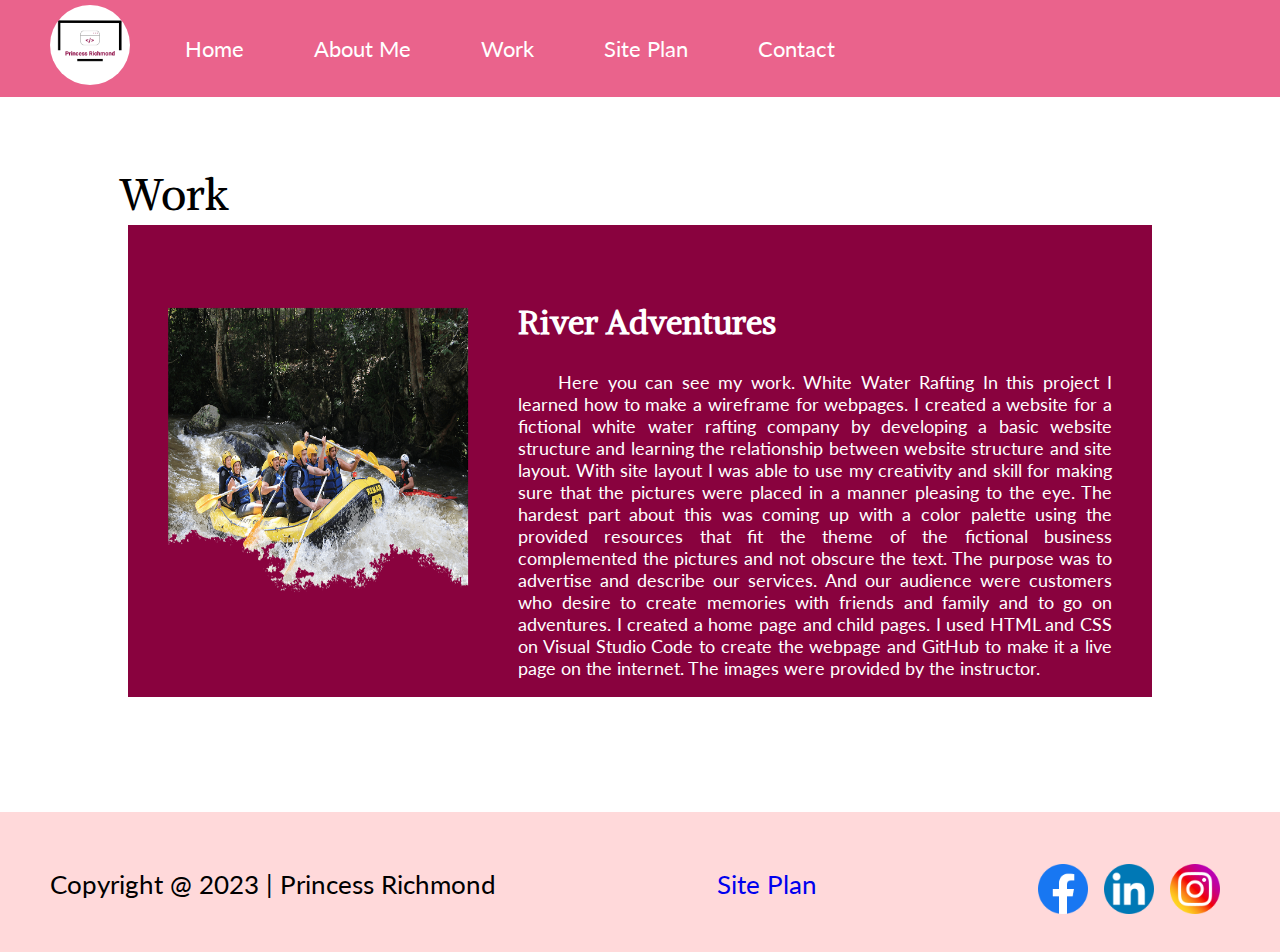
<file: myportfolio/work.html>
<!DOCTYPE html>
<html lang="en">
<head>
    <meta charset="UTF-8">
    <meta name="viewport" content="width=device-width, initial-scale=1.0">
    <link rel="stylesheet" href="styles/style.css">
    <title>My Personal Portfolio</title>
</head>
<body>
    <div id="content">
        <header>
            <a id="logo_link" href="index.html">
            <img class="logo" src="images/logo.png" alt="My Portfolio Logo">
            </a>
            <nav>
                <a href="index.html">Home</a>
                <a href="aboutme.html">About Me</a>
                <a href="work.html">Work</a>
                <a href="site-plan.html">Site Plan</a>
                <a href="contact.html">Contact</a>
            </nav>
        </header>

        <main class="work-grid">
            <div class="work-home-title">Work</div>
            <div class="work-row">
                <div class="work-column1">
                    <img class="rivers" src="images/hero.png" alt="Credit: RawPixel">
                    <div class="middle">
                        <a href="https://princessrichmond.github.io/wdd130/wwr/index.html" target="_blank">
                        Click to view project
                        </a>
                    </div>
                
                </div>
                <div class="work-column2">
                    <h2>River Adventures</h2>
                    <p>Here you can see my work. White Water Rafting In this project I learned how to make a wireframe for webpages. 
                        I created a website for a fictional white water rafting company by developing a basic website
                         structure and learning the relationship between website structure and site layout. 
                         With site layout I was able to use my creativity and skill for making sure that 
                         the pictures were placed in a manner pleasing to the eye. The hardest part about 
                         this was coming up with a color palette using the provided resources that fit the 
                         theme of the fictional business complemented the pictures and not obscure the text. 
                         The purpose was to advertise and describe our services. And our audience were customers 
                         who desire to create memories with friends and family and to go on adventures. 
                         I created a home page and child pages. I used HTML and CSS on Visual Studio 
                         Code to create the webpage and GitHub to make it a live page on the internet. 
                        The images were provided by the instructor.
                    </p>
                </div>
            </div>

        </main>

        <footer>
            <p>Copyright @ 2023 | Princess Richmond</p>
            <p><a href="site-plan.html" target="_blank">Site Plan</a></p>
            <div class="social">
                <a href="https://facebook.com" target="_blank">
                    <img class="fb_image" src="images/fb.png" alt="fb icon">
                </a>
                <a href="https://twitter.com" target="_blank">
                    <img class="li_image" src="images/li.png" alt="linkedin icon" >
                </a>
                <a href="https://instagram.com" target="_blank">
                    <img class="ig_image" src="images/ig.png" alt="instagram icon">
                </a>
            </div>
        </footer>
    </div>
</body>
</html>
</file>
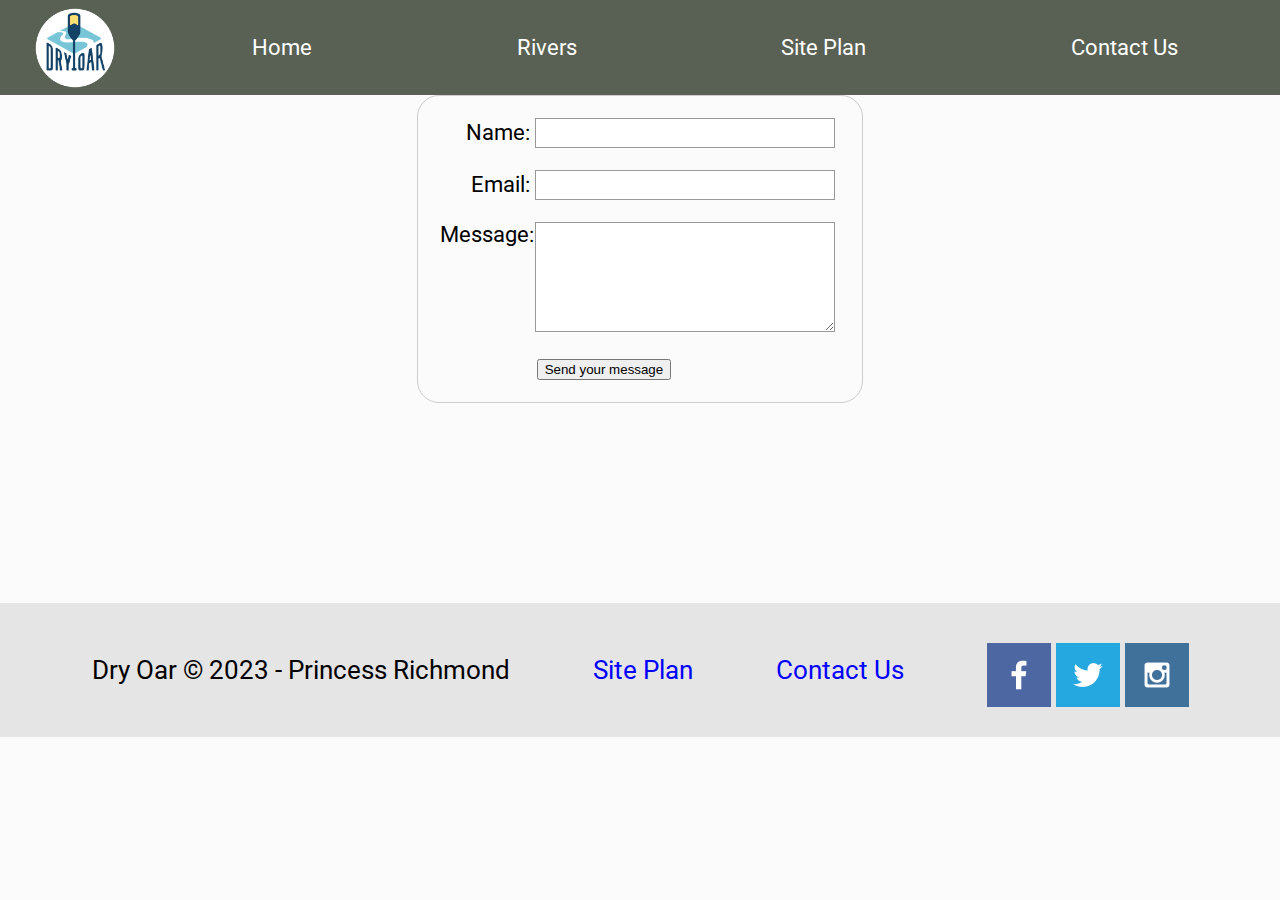
<file: wwr/contactus.html>
<!DOCTYPE html>
<html lang="en">
<head>
    <meta charset="UTF-8">
    <meta name="viewport" content="width=device-width, initial-scale=1.0">
    <link rel="stylesheet" href="styles/style.css">
    <title>Contact Us</title>
</head>
<body>
    <div id="content">
        <header>
            <a id="logo_link" href="index.html">
            <img class="logo" src="images/logo.png" alt="Dry Oar Logo">
            </a>
            <nav>
                <a href="index.html">Home</a>
                <a href="">Rivers</a>
                <a href="site-plan-rafting.html">Site Plan</a>
                <a href="contactus.html">Contact Us</a>
            </nav>
        </header>

        <main class="contactus-grid">
            <div id="feedback"></div>
            <form action="/my-handling-form-page" method="post">
                <ul>
                  <li>
                    <label for="name">Name:</label>
                    <input type="text" id="name" name="user_name" />
                  </li>
                  <li>
                    <label for="mail">Email:</label>
                    <input type="email" id="mail" name="user_email" />
                  </li>
                  <li>
                    <label for="msg">Message:</label>
                    <textarea id="msg" name="user_message"></textarea>
                  </li>
                  <li class="button">
                    <button type="submit">Send your message</button>
                  </li>
                </ul>
              </form>
        </main>


        <footer>
            <p>Dry Oar &copy; 2023 - Princess Richmond</p>
            <p><a href="site-plan-rafting.html" target="_blank">Site Plan</a></p>
            <p><a href="contactus.html" target="_blank">Contact Us</a></p>
            <div class="social">
                <a href="https://facebook.com" target="_blank">
                    <img src="images/facebook.png" alt="fb icon">
                </a>
                <a href="https://twitter.com" target="_blank">
                    <img src="images/twitter.png" alt="twitter icon" >
                </a>
                <a href="https://instagram.com" target="_blank">
                    <img src="images/instagram.png" alt="instagram icon">
                </a>
            </div>
        </footer>
</div>
<script>
    // get the feedback div element so we can do something with it.
    const feedbackElement = document.getElementById('feedback');
    // get the form so we can read what was entered in it.
    const formElement = document.forms[0];
    // add a 'listener' to wait for a submission of our form. When that happens run the code below.
    formElement.addEventListener('submit', function(e) {
        // stop the form from doing the default action.
        e.preventDefault();
        // set the contents of our feedback element to a message letting the user know the form was submitted successfully. Notice that we pull the name that was entered in the form to personalize the message!
        feedbackElement.innerHTML = 'Hello '+ formElement.user_name.value +'! Thank you for your message. We will get back with you as soon as possible!';
        // make the feedback element visible.
        feedbackElement.style.display = "block";
        // add a class to move everything down so our message doesn't cover it.
        document.body.classList.toggle('moveDown');
    });
</script>
              
</body>
</html>
</file>
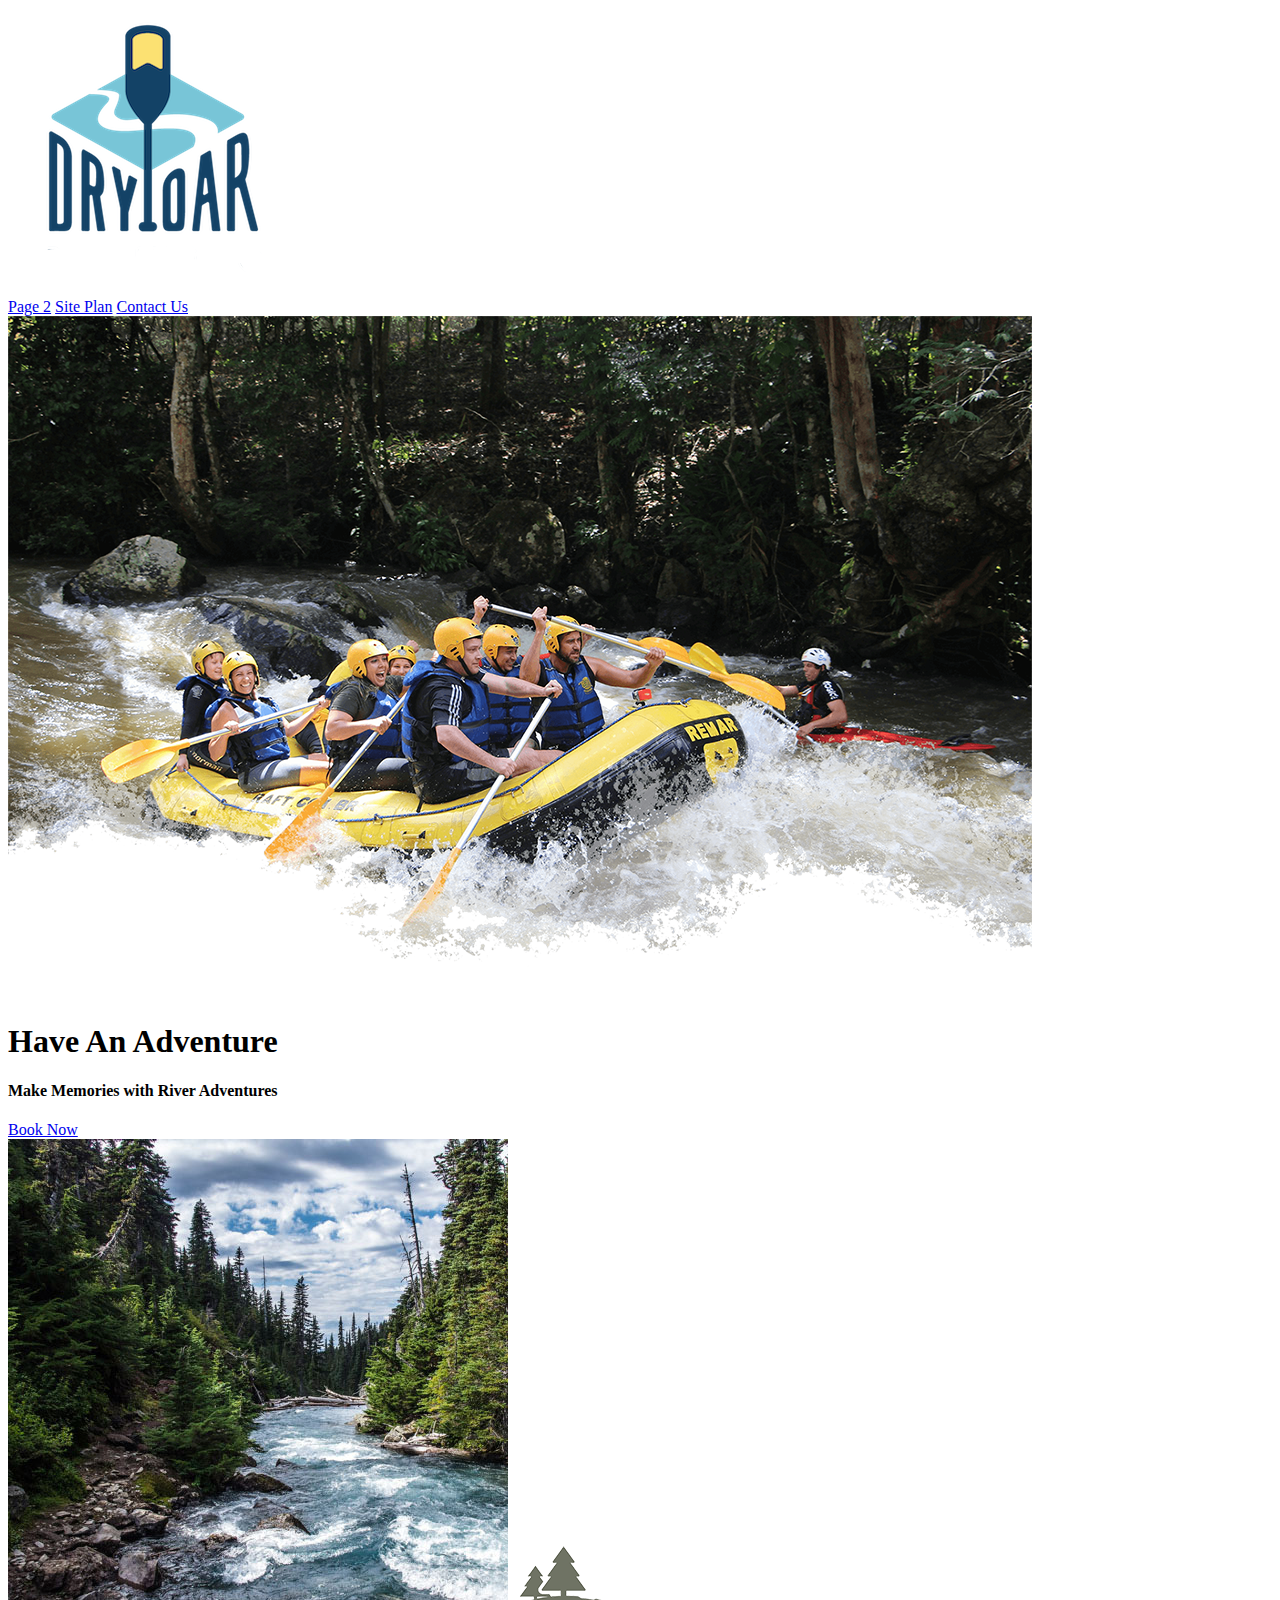
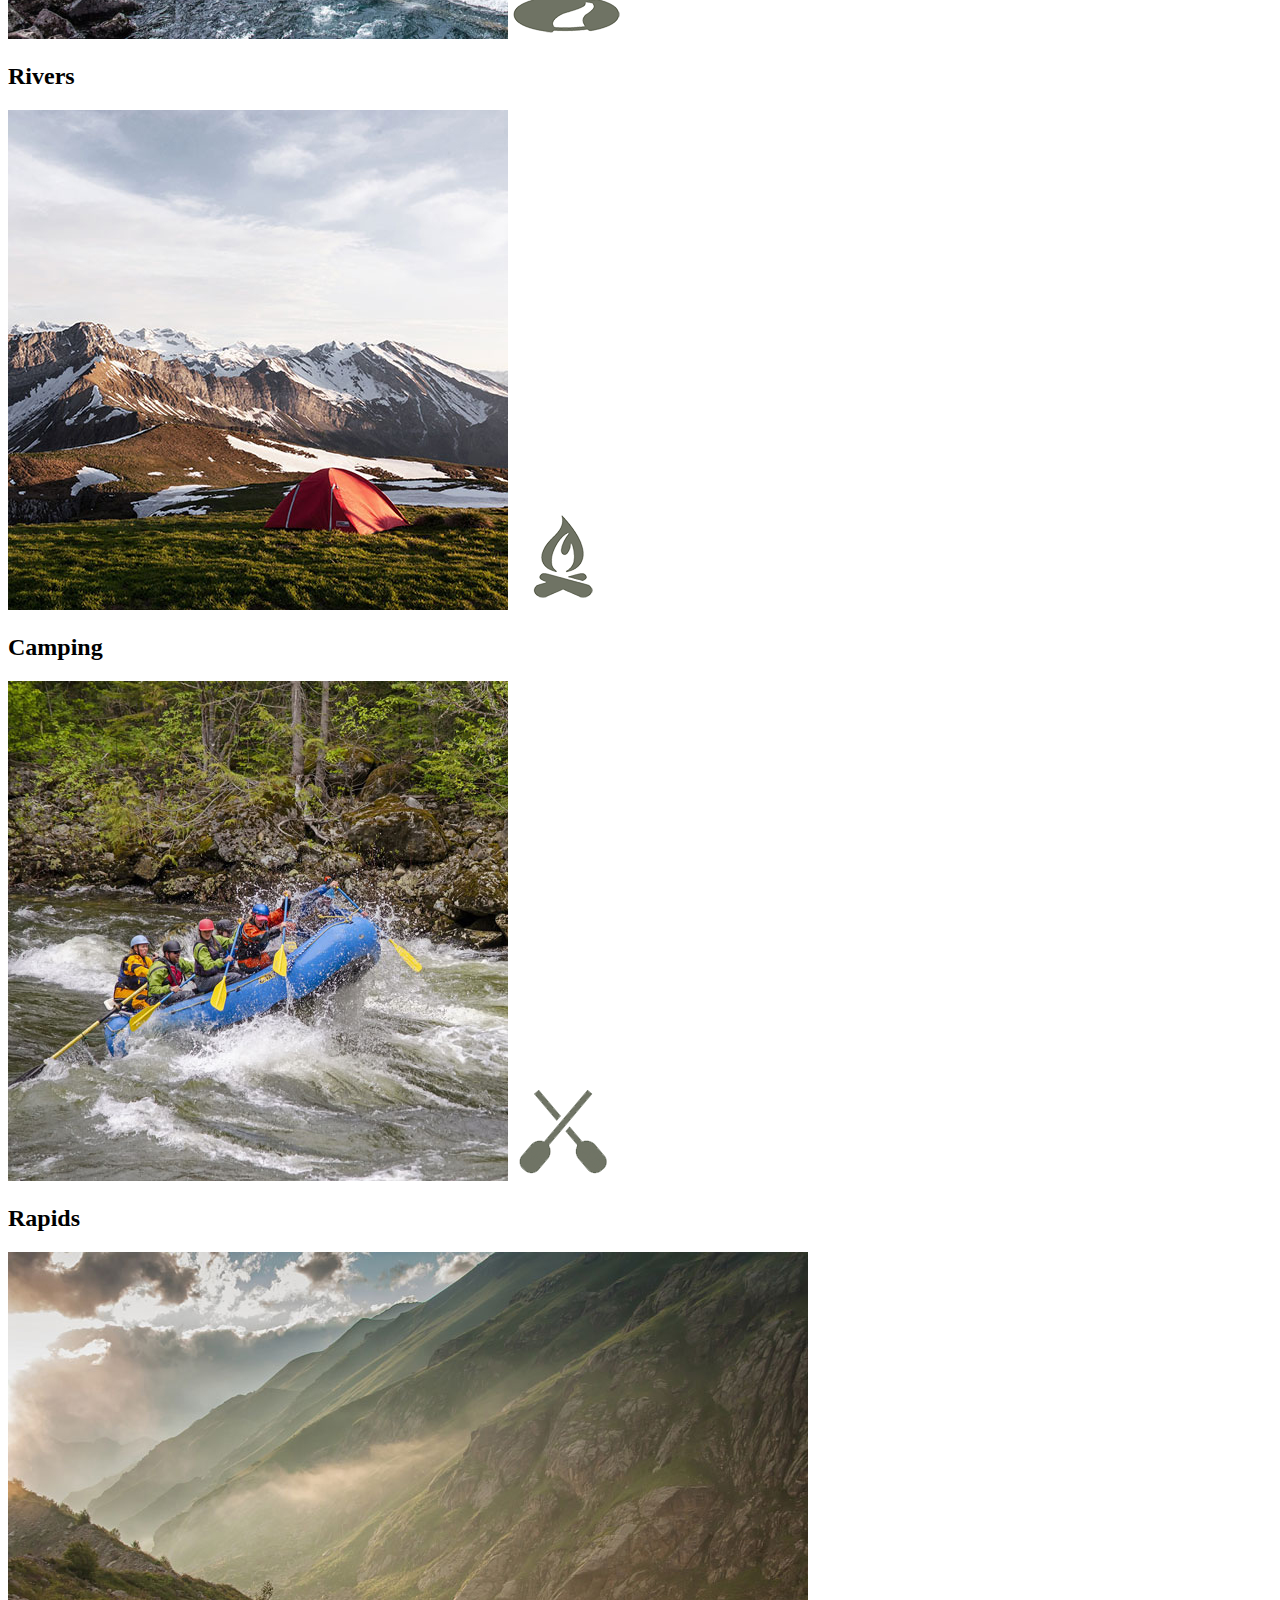
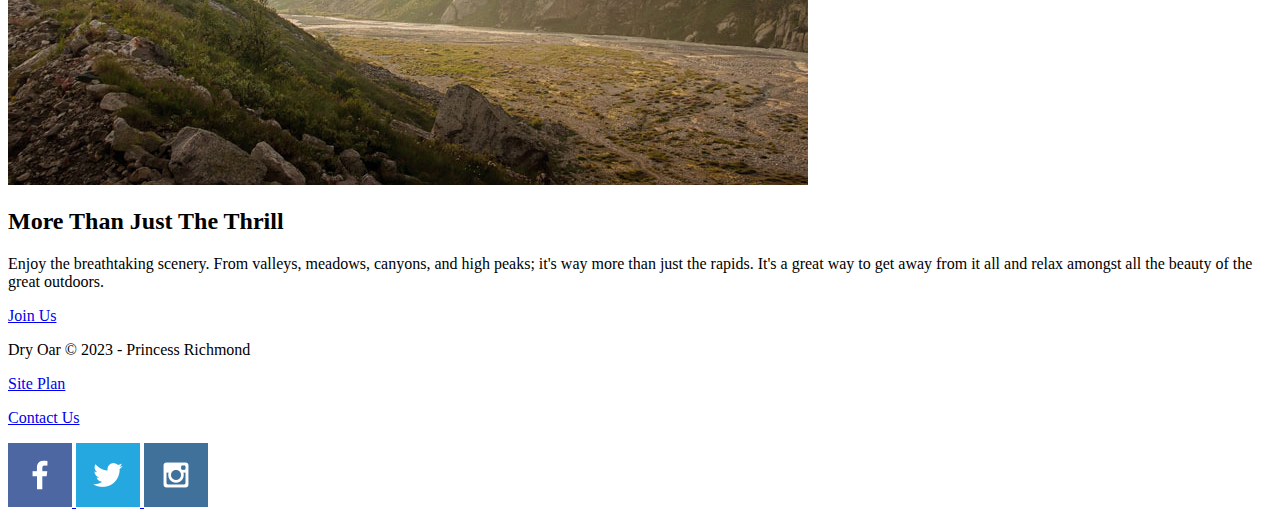
<file: wwr/index1.html>
<!DOCTYPE html>
<html lang="en">
<head>
    <meta charset="UTF-8">
    <meta name="viewport" content="width=device-width, initial-scale=1.0">
    <title>River Adventures</title>
</head>
<body>

    <header>
        <a id="logo_link" href="index.html">
        <img class="logo" src="images/logo.png" alt="Dry Oar Logo">
        </a>
        <nav>
            <a href="index.html"></a>
            <a href="#">Page 2</a>
            <a href="site-plan-rafting.html">Site Plan</a>
            <a href="contactus.html">Contact Us</a>
        </nav>
    </header>

    <div id="hero">
        <div id="hero-box">
        <img id="hero-img" src="images/hero.png" alt="People enjoying rafting">
        </div>
        <section id="hero-msg">
            <h1 class="home-title">Have An Adventure</h1>
            <h4>Make Memories with River Adventures</h4>
            <div class="button-box">
                <a class="book" href="contactus.html">Book Now</a>
            </div>
        </section>
    </div>

    <main class="home-grid">
        <section class="rivers-card">
            <img class="card-img" src="images/rivers.jpg" alt="river in forest">
            <img class="icon" src="images/river_icon.png" alt="river icon">
            <h2>Rivers</h2>
        </section>
        <section class="camping-card">
            <img class="card-img" src="images/camping.jpg" alt="tent in mountains">
            <img class="icon" src="images/fire_icon.png" alt="fire icon">
            <h2>Camping</h2>
        </section>
        <section class="rapids-card">
            <img class="card-img" src="images/rapids.jpg" alt="rafting boat">
            <img class="icon" src="images/oars.png" alt="oars icon">
            <h2>Rapids</h2>
        </section>
        <img class="mountains" src="images/mountains.jpg" alt="Misty mountains">
        <section class="msg">
            <h2>More Than Just The Thrill</h2>
            <p>Enjoy the breathtaking scenery. From valleys, meadows, canyons, and high peaks; it's way more than just the rapids. It's a great way to get away from it all and relax amongst all the beauty of the great outdoors. </p>
            <a class="join" href="rivers.html">Join Us</a>
        </section>
    </main>
    <footer>
        <p>Dry Oar &copy; 2023 - Princess Richmond</p>
        <p><a href="site-plan-rafting.html">Site Plan</a></p>
        <p><a href="contactus.html">Contact Us</a></p>
        <div class="social">
            <a href="https://facebook.com">
                <img src="images/facebook.png" alt="fb icon">
            </a>
            <a href="https://twitter.com">
                <img src="images/twitter.png" alt="twitter icon">
            </a>
            <a href="https://instagram.com">
                <img src="images/instagram.png" alt="instagram icon">
            </a>
        </div>
    </footer>
</body>
</html>
</file>
<file: aboutme/styles.css>
container{
    align-items:center;
    justify-content: center;
}
img{
    max-width: 25%;
    max-height: 15%;
    float: left;
    margin: -10px 20px 0px 20px;
    margin-bottom: 0px;

}

text{
    float: left;
    padding: -0px;
    text-align: justify;
    
    
}
h1{
    
    font-family: cursive;
    margin-left: 180px;
    margin-bottom: -10px;
    
}
h2{
    padding-top: 0px;
    font-family: cursive;
    
}
#nickname{
    margin-top: -10px;
}
p{
    margin-bottom: -15px;
    font-family: cursive;

}
</file>
<file: myportfolio/styles/style.css>
@import url('https://fonts.googleapis.com/css2?family=Alike&family=Lato&family=PT+Serif&family=Roboto+Serif:opsz,wght@8..144,300&display=swap');
:root{
--heading-font: "Alike";
--paragraph-font: Lato;
}

#content{
    max-width: 1500px;
    margin: 0 auto;
    position: relative;
    display: grid;
    grid-template-columns: 10fr;
    
    
}

body{
    background-color:#ffffff;
    font-family: Lato, Roboto serif, PT serif;
    font-size: 22px;
    margin: 0;
    padding: 0;
}

header{
    background-color:#ea638c;
    color:#EEEEEE;
    display: grid;
    grid-template-columns:150px auto;
}
nav a:hover{
    background-color: #89023e;
    color: #ffffff;
}

nav{
    display: flex;
  
}

nav a{
    color: white;
    text-decoration: none;
    text-align: center;
    padding: 35px;
}
.home-title{
    color: #000000;
    margin-top: 10px;
    font-size: 2em;
}
footer{
    
    color: #000000;
    background-color: #ffd9da;
    padding: 25px 50px;
    margin-top: 200px;
    display: flex;
    justify-content: space-between;
    align-items: center;
}
footer a{
    text-decoration: none;
}
footer a:hover{
    background-color: #E5E5E5;
}
footer p {
    font-size: 1.2em;
}    
footer p a:hover {
    text-decoration: underline;
}    
footer .social img{
    padding-top: 15px;
    height: 50px;
    padding-right: 10px;
}

.logo{
    width: 80px;
    border-radius: 50%;
    
}
.icon{
    width: 80px;
    padding-top: 10px;
}

#logo_link{
    padding-top: 5px;
    padding-left: 50px;
}

/* home page start */
.home-container{
    position:relative;
    
}
.home-grid{
    display: grid;
    grid-template-columns: 10fr auto;
    position: relative;
}


footer{
    margin-top: -1%;
    padding-top: 30px;
}
.home-text, .home-img{
    position: relative;
    max-height: 700px;
   
}
.home-img{
    width: 100%;
    object-fit: cover;
}

.home-text{
    position: absolute;
    margin-left: 50px;
    margin-top: 340px;
    padding: 50px;
    border: 3px solid;
    padding-bottom: 10px;
    display: flex;
    padding-top: 0%;
    z-index: 1;
    background-color: white;
    color: black;
    height: 300px;
    width: 400px;
    font-size: 18px;
    text-align: center;
    
}


/* About CSS */
.column {
    margin-top: 100px;
    margin-bottom: 100px;
    float: left;
    flex: 50%;
    
  }
  
  .left {
    width: 20%;
  }
  
  .right {
    width: 80%;
  }
.about-row {
    display: flex;
    
  }
.about-text h2{
    color: #89023e;
    font-family: alike;
}

.about-grid{
    background-color: white;
    height: 100%;
    width: 100%;
    
}
.about-text{
    width: 400px;
    background-color: white;
    color: black;
    font-size: 20px;
    text-align: center;
    padding: 50px;
    border: 3px solid;
    font-family: lato;
}


/* flip-about page */
/* The flip card container - set the width and height to whatever you want. We have added the border property to demonstrate that the flip itself goes out of the box on hover (remove perspective if you don't want the 3D effect */
.flip-card img{
    object-fit: cover;
}
.img2{
    width: 240px;
}
.flip-card {
    padding-top: 250px;
    position: relative;
    margin: auto;
    background-color: transparent;
    width: 240px;
    height: 300px;
    /* border: 1px solid #f1f1f1; */
    perspective: 1000px; /* Remove this if you don't want the 3D effect */
  }


  
  /* This container is needed to position the front and back side */
  .flip-card-inner {
    
    position: relative;
    width: 100%;
    height: 100%;
    text-align: center;
    transition: transform 0.8s;
    transform-style: preserve-3d;
  }
  
  /* Do an horizontal flip when you move the mouse over the flip box container */
  .flip-card:hover .flip-card-inner {
    transform: rotateY(180deg);
  }
  
  /* Position the front and back side */
  .flip-card-front, .flip-card-back {
    position: absolute;
    width: 100%;
    height: 100%;
    -webkit-backface-visibility: hidden; /* Safari */
    backface-visibility: hidden;
    
  }
  
  /* Style the front side (fallback if image is missing) */
  .flip-card-front {
    background-color: #bbb;
    color: black;
  }
  
  /* Style the back side */
  .flip-card-back {
    background-color: #89023e;
    color: white;
    transform: rotateY(180deg);
    
  }
  .flip-card-back h3{
    padding-top: 50px;
  }
  .social-flip .fb, .li, .ig{
    width: 30px;
    height: 30px;
    background-color: #89023e;
  }
  .social-flip:focus{
    background-color: #89023e;
  }
 

/* Work CSS */
.work-home-title{
    font-family: Alike;
    font-size: 2em;
    padding-top: 70px;
    padding-left: 120px;
    margin-bottom: 0px;
    float: left;
    
}
#work-content{
    max-width: 1600px;
    height: 1000px;
    margin: 0 auto;
}
.work-grid{
    background-color: white;
    
}
.work-column1{
    float: left;
    flex: 30%;
    position: relative;
    margin: auto 0%;
    
}
.work-column2{
    float: left;
    width: 70%;
    position: relative;
}
.row:after {
  content: "";
  display: table;
  clear: both;
}
.work-row{
  display: flex;
  margin: 125px;
  border: solid;
  background-color: #89023e;
  color: #ffffff;
}

.work-column1 img{
  opacity: 1;
  transition: .5s ease;
  backface-visibility: hidden;
  height: 300px;
  width: 300px;
  margin: auto;
  padding: 80px 50px 80px 40px;
}
.middle {
  transition: .5s ease;
  opacity: 0;
  position: absolute;
  top: 50%;
  left: 50%;
  transform: translate(-50%, -50%);
  -ms-transform: translate(-50%, -50%);
  text-align: center;
}
.work-column1:hover .rivers {
  opacity: 0.6;
}

.work-column1:hover .middle {
  opacity: 1;
}
.middle a{
  text-decoration: none;
  font-size: 16px;
  color: #000000;
  background-color: #ffd9da;
  padding: 15px;
  border: outset;
}
.work-column2 h2{
  padding-top: 50px;
  font-family: alike;
}
.work-column2 p{
  padding-right: 40px;
  padding-top: 0;
  text-align: justify;
  font-size: 18px;
  text-indent: 40px;
  font-family: lato;
}

s
/* Contact CSS */
.contact-grid p{
    text-align: center;
}
#contact-content{
    max-width: 1500px;
    margin: 0 auto;
    position: relative;
    display: grid;
    grid-template-columns: 10fr;
    
    
}

form {
  /* Center the form on the page */
  margin: 0 auto;
  margin-top: 100px;
  margin-bottom: 100px;
  width: 400px;
  height: 450px;
  /* Form outline */
  padding: 1em;
  border: 1px solid #ccc;
  /* border-radius: 1em; */
  background-color: #89023e;
  color: #ffffff;
}

ul {
  list-style: none;
  padding: 0;
  margin: 0;
}

form li + li {
  margin-top: 1em;
}

label {
  /* Uniform size & alignment */
  /* padding-top: 20px; */
  display: inline-block;
  width: 90px;
  text-align: right;
}

input,
textarea {
  /* To make sure that all text fields have the same font settings
     By default, textareas have a monospace font */
  font: 1em sans-serif;
  /* Uniform text field size */
  width: 300px;
  box-sizing: border-box;

  /* Match form field borders */
  border: 1px solid #999;

}

input:focus,
textarea:focus {
  /* Additional highlight for focused elements */
  border-color: #000;
}

textarea {
  /* Align multiline text fields with their labels */
  vertical-align: top;
  /* Provide space to type some text */
  height: 5em;
}

.button {
  /* Align buttons with the text fields */
  padding-left: 90px; /* same size as the label elements */
 
}

button {
  /* This extra margin represent roughly the same space as the space
     between the labels and their text fields */
  /* margin-left: 0.5em; */
  width: 150px;
  height: 50px;
  background-color: #ffd9da;
}

#feedback {
  background-color: antiquewhite;
  /* position: absolute; */
  top:0;
  left: 0;
  right: 0;
  padding: .5em;
  /* make this element invisible until we are ready for it */
  display: none;      
}
.moveDown {
  margin-top: 0em;
}
.form-heading{
  text-align: center;
  font-size: 30px;
  font-family: alike;
}
/* Contact CSS End */






@media screen and (max-width: 900px) {
    .column {
        width: 80%;
        padding-left: 20px;
      }
    .about-text{
        border: none;
        overflow: scroll;
        position: relative;
    }
    .home-grid {
        display: block;
        height: auto;
      
    }
    nav, footer {
        flex-direction: column;
    }
    nav a {
        display: block;
        padding: 15px;
    }
    .home-text{
        display: none;
        margin-top: 0;
        position: relative;
        overflow: scroll;
    }
    
    .home-title {
        font-size: 25px;
        color: #000000;
    }
    #background {
        display: none;
    }
    footer {
        margin-top: 25px;
    }
    .home-img, .home-text {
        width: 80%;
        display: block;
        margin: 0 auto;
        padding-bottom: 0%;
    }
    .about-img, .about-text {
        width: 80%;
        display: inline;
        
    }
    .about-img{
       margin: auto;
    
    }
    .work-container::after{
        height: 150%;
    }
    .work-text{
        overflow: scroll;
    }
   /* .work-column1, .work-column2{
        width: 100%;
   } */
   .work-row{
      display: grid;
      grid-template-columns: 1fr;
   }
  .work-column2 {
    margin: 60px;
    width: 80%;
  }
  .work-column1{
    margin: auto 0%;
  }
  .work-column1, .work-column2{
    gap: 20px;
  }
  
}
</file>
<file: wwr/styles/style.css>
@import url('https://fonts.googleapis.com/css2?family=Lora:ital,wght@1,600&family=Nunito+Sans:opsz,wght@6..12,300&family=Raleway:wght@300&family=Roboto:wght@300&display=swap');

:root{
--heading-font: "Lora";
--paragraph-font: Roboto;
}

#content{
    max-width: 1600px;
    margin: 0 auto;
}
nav a ,#hero-msg h1, #hero-msg h4, .button-box, main section{
    text-align: center;
}
#background{
    height: 725px;
    background-color:#FCA311;
    grid-column: 1/11;
    grid-row: 4/9;
}
body{
    background-color:#fcfbfb;
    font-family: Roboto, Arial, sans-serif;
    font-size: 22px;
    margin: 0;
    padding: 0;
}
.home-title{
    font-family: 'Lora', 'Nunito', Raleway;
    font-size: 2em;
    margin-top: 10px;
}

h2{
    margin: 0;
}
.msg h2{
    font-family: Lora;
    color:#000000;
}
header{
    background-color:rgba(20,30,13, .7);
    color:#EEEEEE;
    display: grid;
    grid-template-columns: 150px auto;
}
nav a:hover{
    background-color: black;
    color: #d9c2a3;
}
.book, .join{
    background-color: #d9c2a3;
    color:black;
    text-decoration: none;
    text-align: center;
    font-size: 18px;
    padding: 15px 30px;
    margin-top: 50px;
    border-radius: 5px;
}
.book:hover, .join:hover{
    background-color: #E5E5E5;
    color: blue;
}
.msg{
    color:#000000;
    background-color:#E5E5E5;
    line-height: 1.5em;
    padding: 35px;
    grid-column: 6/10;
    grid-row: 6/7;
    box-shadow: 5px 5px 10px #6f7364;
}
.msg p{
    color: #000000;
    padding-bottom: 15px;
    font-size: .8em;
}
nav{
    display: flex;
    justify-content: space-around;
}

nav a{
    color: white;
    text-decoration: none;
    text-align: center;
    padding: 35px;
}
.home-title{
    color: #000000;
    margin-top: 10px;
    font-size: 2em;
}
h4{
    color: #000000;
}
footer{
    color:#000000;
    background-color: #E5E5E5;
    padding: 25px 50px;
    margin-top: 200px;
    display: flex;
    justify-content: space-around;
    align-items: center;
}
footer a{
    color:blue;
    text-decoration: none;
}
footer a:hover{
    background-color: #E5E5E5;
    color:blue;
}
footer p {
    font-size: 1.2em;
}    
footer p a:hover {
    text-decoration: underline;
}    
footer .social img{
    padding-top: 15px;
}
.logo{
    width: 80px;
}
.icon{
    width: 80px;
    padding-top: 10px;
}
#hero-img{
    width: 100%;
}
#logo_link{
    padding-top: 5px;
    justify-self: center;
    align-self: center;
}
.rivers-card, .camping-card, .rapids-card{
    margin: 200px 0;
}
.card-img{
    border: 10px solid #d9c2a3;
    transition: transform .5s;
    box-shadow: 5px 5px 10px #6f7364;
    width:80%;
    height: 80%;
}
.card-img:hover{
    opacity: .6;
    transform: scale(1.1);
}
main section img {
    box-sizing: border-box;
}
.mountains{
    margin-left: 100px;
    grid-column: 2/7;
    grid-row: 5/8;
    box-shadow: 5px 5px 10px #6f7364;
}
.mountains, .msg{
    width: 80%;
}
#hero{
    display: grid;
    grid-template-columns: 1fr 3fr 1fr;
    margin-top: -100px; 
}
#hero-box {
    grid-column: 1/4;
    grid-row: 1/3;
    z-index: -1;
}
#hero-msg {
    grid-column: 2/3;
    grid-row: 1/2;
    margin-top: 100px;
}
#hero-msg h4{
    color: white;
}
#hero-msg h1{
    color: #d9c2a3;
}
.home-grid{
    display: grid;
    grid-template-columns: 10fr;

}
.card-img, .mountains {
    width: 100%;
}
.rivers-card{
    grid-column: 2/4;
    grid-row: 2/3;
}
.camping-card{
    margin-left: 150px;
    grid-column: 5/7;
    grid-row: 2/3;
}
.rapids-card{
    grid-column: 8/10;
    grid-row: 2/3;
}


/* Rivers CSS */
#rivers-hero{
    display: grid;
    grid-template-columns: 1fr 3fr 1fr;
    margin-top: -100px; 
}
#rivers-hero-img{
    width: 100%;
}
#rivers-hero-box {
    grid-column: 1/4;
    grid-row: 1/3;
    z-index: -1;
}
#rivers-hero-msg {
    grid-column: 2/3;
    grid-row: 1/2;
    margin-top: 100px;
    text-align: center;
}
#rivers-hero-msg h4{
    color: white;
    margin-top: 0;
}
#rivers-hero-msg h1{
    color: #d9c2a3;
    text-shadow: 2px 2px white;
    margin-top: 70px;
    margin-bottom: 0;
    font-size: 100px;
}
.rivers-home-title{
    font-family: 'Lora', 'Nunito', Raleway;
    font-size: 2em;
    margin-top: 10px;
}

.rivers-container{
    
    display: flex;
    justify-content: space-between;
    padding: 20px;
    width: 90%;
    margin: 5rem auto 0 auto;
}
.rivers-container img{
    max-width: 400px;
    max-height: 200%;
}
.rivers-container h2{
    margin:0;
    padding-left: 20px;
}
.rivers-container p{
    padding: 0 0 0 20px ;
    font-size: 20px;
}

.rivers-container-utah img{
    max-width: 400px;
    max-height: 200%;
    float: right;
}
.rivers-container-utah{
    /* background-color: #FCA311; */
    display: flex;
    justify-content: space-between;
    padding: 20px;
    width: 90%;
    margin: 5rem auto 0 auto;
}

.rivers-container-utah p{
    font-size: 20px;
    padding-right: 20px;
}
/*Rivers CSS end*/



/* Contact Us CSS */
form {
    /* Center the form on the page */
    margin: 0 auto;
    width: 400px;
    /* Form outline */
    padding: 1em;
    border: 1px solid #ccc;
    border-radius: 1em;
  }
  
  ul {
    list-style: none;
    padding: 0;
    margin: 0;
  }
  
  form li + li {
    margin-top: 1em;
  }
  
  label {
    /* Uniform size & alignment */
    display: inline-block;
    width: 90px;
    text-align: right;
  }
  
  input,
  textarea {
    /* To make sure that all text fields have the same font settings
       By default, textareas have a monospace font */
    font: 1em sans-serif;
  
    /* Uniform text field size */
    width: 300px;
    box-sizing: border-box;
  
    /* Match form field borders */
    border: 1px solid #999;
  }
  
  input:focus,
  textarea:focus {
    /* Additional highlight for focused elements */
    border-color: #000;
  }
  
  textarea {
    /* Align multiline text fields with their labels */
    vertical-align: top;
  
    /* Provide space to type some text */
    height: 5em;
  }
  
  .button {
    /* Align buttons with the text fields */
    padding-left: 90px; /* same size as the label elements */
  }
  
  button {
    /* This extra margin represent roughly the same space as the space
       between the labels and their text fields */
    margin-left: 0.5em;
  }




  #feedback {
    background-color: antiquewhite;
    position: absolute;
    top: 0;
    left: 0;
    right: 0;
    padding: .5em;
    /* make this element invisible until we are ready for it */
    display: none;      
}
.moveDown {
    margin-top: 3em;
}

/* Contact Us CSS end */

@media screen and (max-width: 900px) {
    #hero, .home-grid {
        display: block;
        height: auto;
    }
    nav, footer {
        flex-direction: column;
    }
    nav a {
        display: block;
        padding: 15px;
    }
    #hero {
        margin-top: 0;
    }
    #hero-msg {
        margin-top: 0;
    }
    #hero-msg h4 {
        display: none;
    }
    .home-title {
        font-size: 25px;
        color: #6f7364;
    }
    .rivers-card, .camping-card, .rapids-card { 
        margin: 50px auto;
        width: 60%;
    }
    #background {
        display: none;
    }
    .mountains, .msg {
        width: 80%;
        display: block;
        margin: 0 auto;
    }
    footer {
        margin-top: 25px;
    }
}
</file>
<file: positionstyles.css>
/* CSS - Name: "positionstyles.css" */
/* Activity 1 styles */
.content1 {
  /* This is the parent of the activity 1 boxes. */
  display:grid;
  grid-template-columns: 1fr 1fr;
  justify-items: center;
  gap: 20px;
}
.red1 { 
width: 100%; 
height: 100px; 
background-color: red; 
grid-column: 1/3;
} 
.green1 {
width: 200px; 
height: 200px; 
background-color: green; 
} 
.yellow1 {
width: 200px; 
height: 200px; 
background-color: gold; 
} 
.blue1 {
width: 100%; 
height: 100px; 
background-color: blue; 
grid-column: 1/3;
} 
/* Activity 2 styles */ 
.content2 {
  /* This is the parent of the activity 2 boxes. */
  display:grid;
  grid-template-columns: 1fr;
  height: 400px;
}
.red2 {
width: 100px; 
height: 100px; 
background-color: red; 
} 
.green2 { 
width: 100px; 
height: 100px; 
background-color: green; 
z-index: 1;
position: absolute;
margin: 50px;
} 
.yellow2 {
width: 100px; 
height: 100px; 
background-color: gold; 
z-index: 2;
position: absolute;
margin: 100px;
} 
.blue2 {
width: 100px; 
height: 100px; 
background-color: blue; 
z-index: 3;
position: absolute;
margin: 150px;
} 
/* Activity 3 styles */ 
.content3 {
  /* This is the parent of the activity 3 boxes. */
  display:grid;
  grid-template-columns: 1fr 1fr;
  justify-items: center;
  grid-column-gap: 100px;
}
.red3 {
width: 100%; 
height: 100px; 
background-color: red; 
grid-column: 1/3;
} 
.green3 {
width: 100%; 
height: 200px; 
background-color: green;
} 
.yellow3 {
width: 100%; 
height: 200px; 
background-color: gold; 
} 
.blue3 {
width: 100%;
height: 100px; 
background-color: blue; 
grid-column: 1/3;
} 
/* Activity 4 styles */ 
.content4 {
  /* This is the parent of the activity 4 boxes. */
  display:grid;
  grid-template-columns: 1fr 1fr;
  justify-items: center;
  height: 400px;

}
.red4 {
width: 100%; 
height: 400px; 
background-color: red; 
grid-column: 1/2;
grid-row: 1/3;
} 
.green4 {
width: 100%; 
height: 133.3px; 
background-color: green; 
grid-column: 2/3;
grid-row: 1/2;
} 
.yellow4 {
width: 100%; 
height: 134px; 
background-color: gold; 
grid-column: 2/3;
grid-row: 1/2;
margin-top: 133px;

} 
.blue4 {
width: 100%; 
height: 133.3px; 
background-color: blue; 
grid-column: 2/3;
grid-row: 1/2;
margin-top: 267px;
} 
/* Activity 5 styles */ 
.content5 {
  /* This is the parent of the activity 5 boxes. */
   grid-template-columns: 1fr;
   height: 400px;
   
}
.red5 { 
width: 100%; 
height: 100px; 
background-color: red; 
} 
.green5 { 
width: 150px; 
height: 150px; 
background-color: green;
float: left;

} 
.yellow5 {
width: 100%; 
height: 200px; 
background-color: gold; 

} 
.blue5 {
width: 100%; 
height: 100px; 
background-color: blue; 
} 
/* Activity 6 styles */ 
.content6 {
  /* This is the parent of the activity 6 boxes. */
  display:grid;
  grid-template-columns: 1fr 1fr;
}
.red6 {
width: 200px; 
height: 100px; 
background-color: red; 
grid-column: 1/5;
grid-row: 1/3;
z-index: -1;

} 
.green6 {
width: 100px; 
height: 100px; 
background-color: green; 
grid-column: 1/3;
grid-row: 1/7;
z-index: 1;
margin-top: 200px;
} 
.yellow6 {
width: 100px; 
height: 200px; 
background-color: gold; 
grid-column: 1/3;
grid-row: 3/7;
z-index: 1;
margin-left: 200px;
} 
.blue6 {
width: 200px; 
height: 200px; 
background-color: blue; 
grid-column: 1/5;
grid-row: 1/5;
margin: 50px;
} 


/* Do not make any changes below here */
.activity {
width: 70%; 
margin: 20px auto; 
font-family: Arial, sans-serif; 
border: 1px solid black; 
padding: 10px; 
clear:both; 
overflow: auto;
} 

.hint {
border: 1px solid grey;
background: #e0e0e0;
padding: .5em;
position: relative;
margin: 1em 0;
}
.hint h3 {
margin: 0;
}
.hint:hover {
background: #d0d0d0;
}
.hint > div {
display: none;
}

.hint input[type=checkbox] {
position: absolute;
width: 100%;
height: 100%;
opacity: 0;
z-index: 1;
cursor: pointer;
}

.hint input[type=checkbox]:checked ~ div {
display: block;
}

.hint i {
position: absolute;
transform: translate(-6px, 0);
margin-top: 16px;
right: 10px;
top: -3px;
}
.hint i:before, .hint i:after {
content: "";
position: absolute;
background-color: black;
width: 3px;
height: 9px;
}
.hint i:before {
transform: translate(2px, 0) rotate(45deg);
}
.hint i:after {
transform: translate(-2px, 0) rotate(-45deg);
}

.hint input[type=checkbox]:checked ~ i:before {
transform: translate(-2px, 0) rotate(45deg);
}
.hint input[type=checkbox]:checked ~ i:after {
transform: translate(2px, 0) rotate(-45deg);
}
.hint a {
position: relative;
z-index: 1;
}
</file>
<file: myportfolio/styles/site-plan.css>
/* if you are using any Google fonts change the font names below to your fonts. 
Any spaces in your font name should be replaced with a +. 
Fonts are separated by a | */
@import url('https://fonts.googleapis.com/css2?family=Alike&family=Lato&family=PT+Serif&family=Roboto+Serif:opsz,wght@8..144,300&display=swap');
:root {
  --primary-color: #ffffff   ;
  --secondary-color: #ffd9da ;
  --accent1-color: #ea638c;
  --accent2-color: #89023e;

  /*https://coolors.co/palette/ffffff-ffd9da-ea638c-89023e-30343f-1b2021" 

  /* change the values below to your chosen font(s) */
  --heading-font: "Lato";
  --paragraph-font: Roboto Serif, PT Serif, Alike;

  /* these colors below should be chosen from among your palette colors above */
  --headline-color-on-white: #89023e;  /* headlines on a white background */ 
  --headline-color-on-color: #ffffff; /* headlines on a colored background */ 
  --paragraph-color-on-white: #1b2021; /* paragraph text on a white background */ 
  --paragraph-color-on-color: #ffffff; /* paragraph text on a colored background */ 
  --paragraph-background-color: #89023e ;
  --nav-link-color: #ffffff;
  --nav-background-color: #ea638c;
  --nav-hover-link-color: #ffffff;
  --nav-hover-background-color: #89023e;
}

/*  Look around below...but DON'T CHANGE ANYTHING! */

body {
  max-width: 1200px;
  margin: 0 auto;
  padding: 4em;
  font-size: 18px;
  text-align: center;
}
img {
  display: block;
  margin: 0 auto;
  width: 400px;
}
h1, h2, h3, h4, h5, h6 {
  font-family: var(--heading-font);
  color: var(--headline-color-on-white);
}
h2 {
  text-align: center;
}
hr {
  height: 3px;
  margin: 35px 0;
  background: var(--accent1-color);
}
header {
  padding: 1em;
  text-align: center;
  color: var(--headline-color-on-color);
  background-color: var(--paragraph-background-color);
}
header > h1, header > h2 {
  color: var(--headline-color-on-color);
}

p {
  font-family: var(--paragraph-font);
  color: var(--paragraph-color-on-white);
  padding: 1em;
}
.colors {
  width: 100%;
  min-width: 350px;
  margin: 30px auto;
  text-align: center;
}
.colors th {
  background-color: #999;
}
.colors td{
  width: 25%;
  height: 3em;
}

.primary {
  background-color: var(--primary-color);
}
.secondary {
  background-color: var(--secondary-color);
}
.accent1 {
  background-color: var(--accent1-color);
}
.accent2{
  background-color: var(--accent2-color);
}

p.colored {
  background-color: var(--paragraph-background-color);
  color: var(--paragraph-color-on-color);
}

nav {
  background-color: var(--nav-background-color);
  line-height: 3em;
  text-align: center;
  font-size: 1.2em;
}
nav  {
  list-style-type: none;
  display: flex;

}
nav a {
  padding:1em;
  min-width: 120px;
  text-decoration: none;
  padding: 10px;

}
nav a:link, nav a:visited {
  color: var(--nav-link-color);
}
nav a:hover {
  color: var(--nav-hover-link-color);
  background-color: var(--nav-hover-background-color);
}

.sitemap {
  display: grid;
  justify-content: center;

  grid-template-columns: repeat(6, 15%);
  grid-template-rows: 3em 1.5em 1.5em 3em;
  grid-template-areas: ". . home home . ."
    ". . . top . ."
    ". left left right right ."
    "page2 page2 . . page3 page3";
}
.sitemap > div {

  text-align: center;

}
.sm-home {
  grid-area: home;
  background-color: #ccc;
  line-height: 3em;
}
.sm-page2 {
  grid-area: page2;
  background-color: #ccc;
  line-height: 3em;
}
.sm-page3 {
  grid-area: page3;
  background-color: #ccc;
  line-height: 3em;
}

.top {
  grid-area: top;
  border-left: 1px solid;
}

.left {
  grid-area: left;
  border-top: 1px solid;
  border-left: 1px solid;
}

.right {
  grid-area: right;
  border-top: 1px solid;
  border-right: 1px solid;
}
</file>
